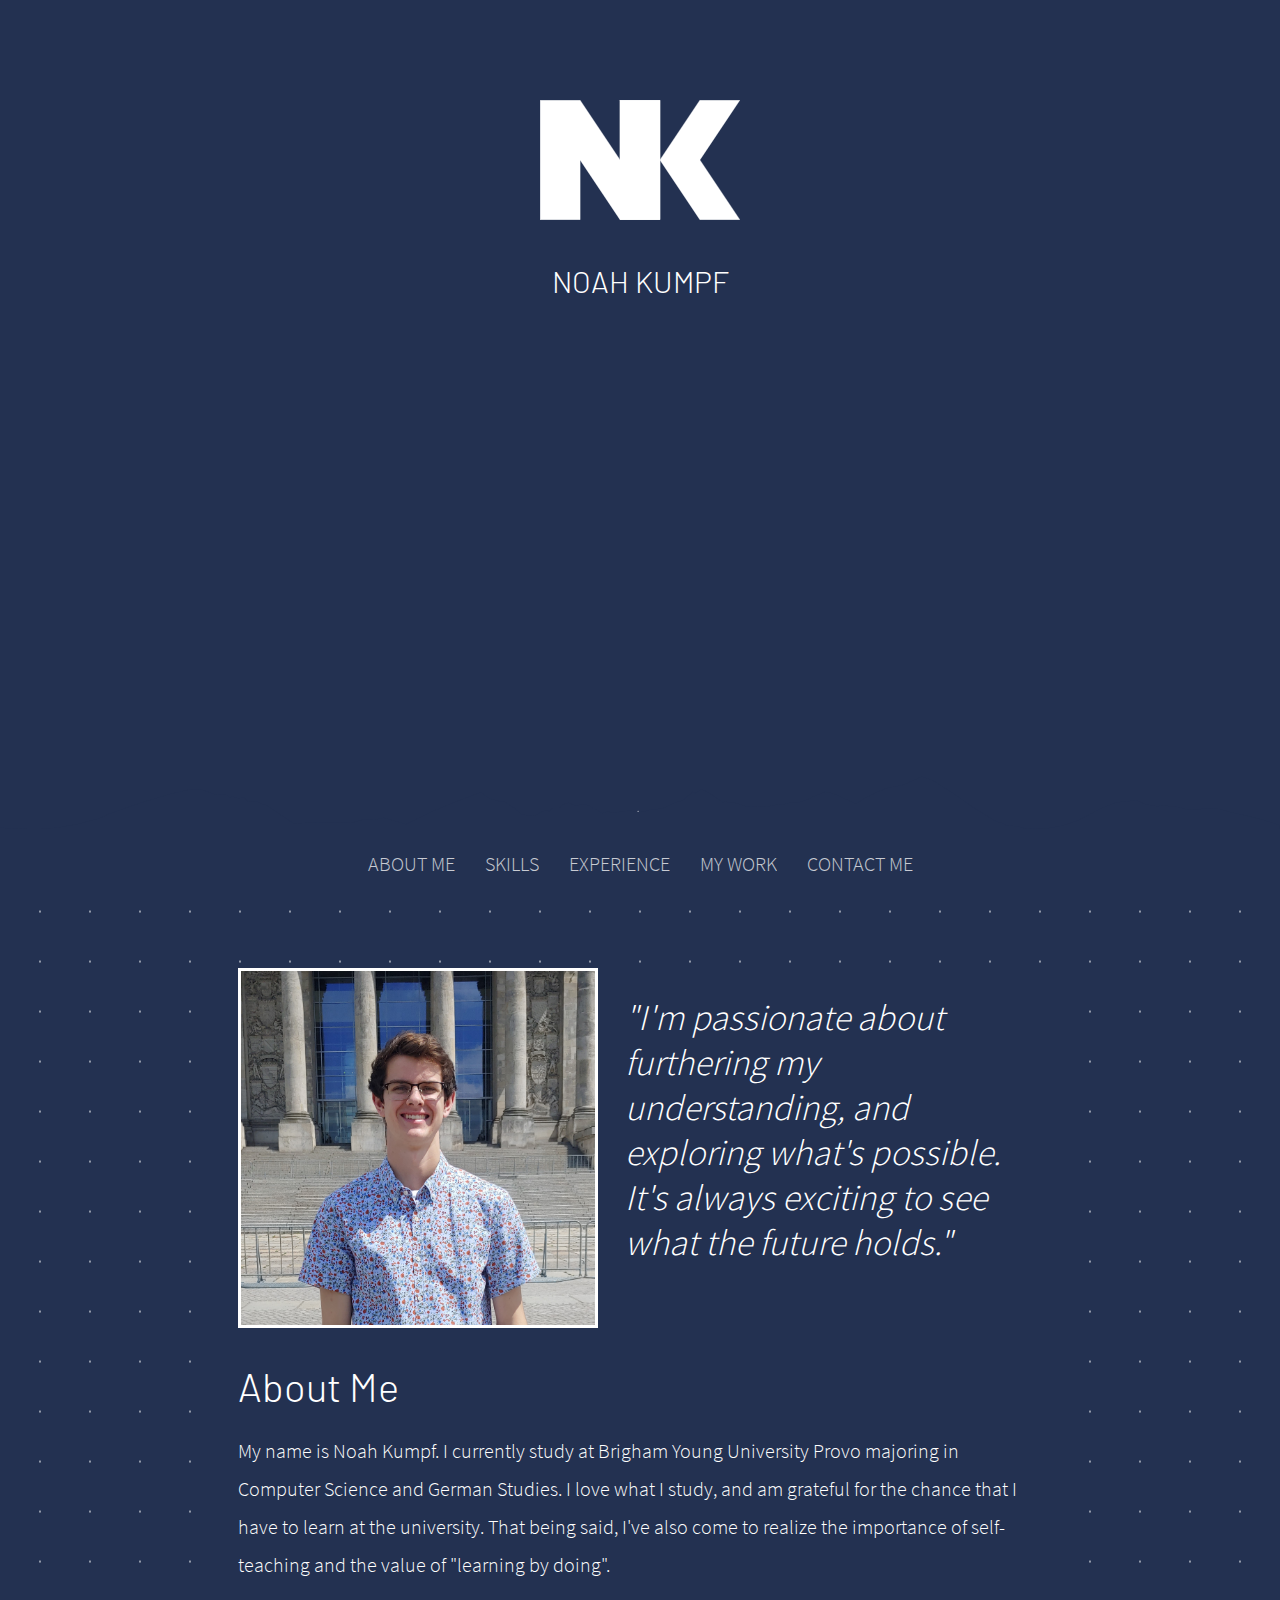
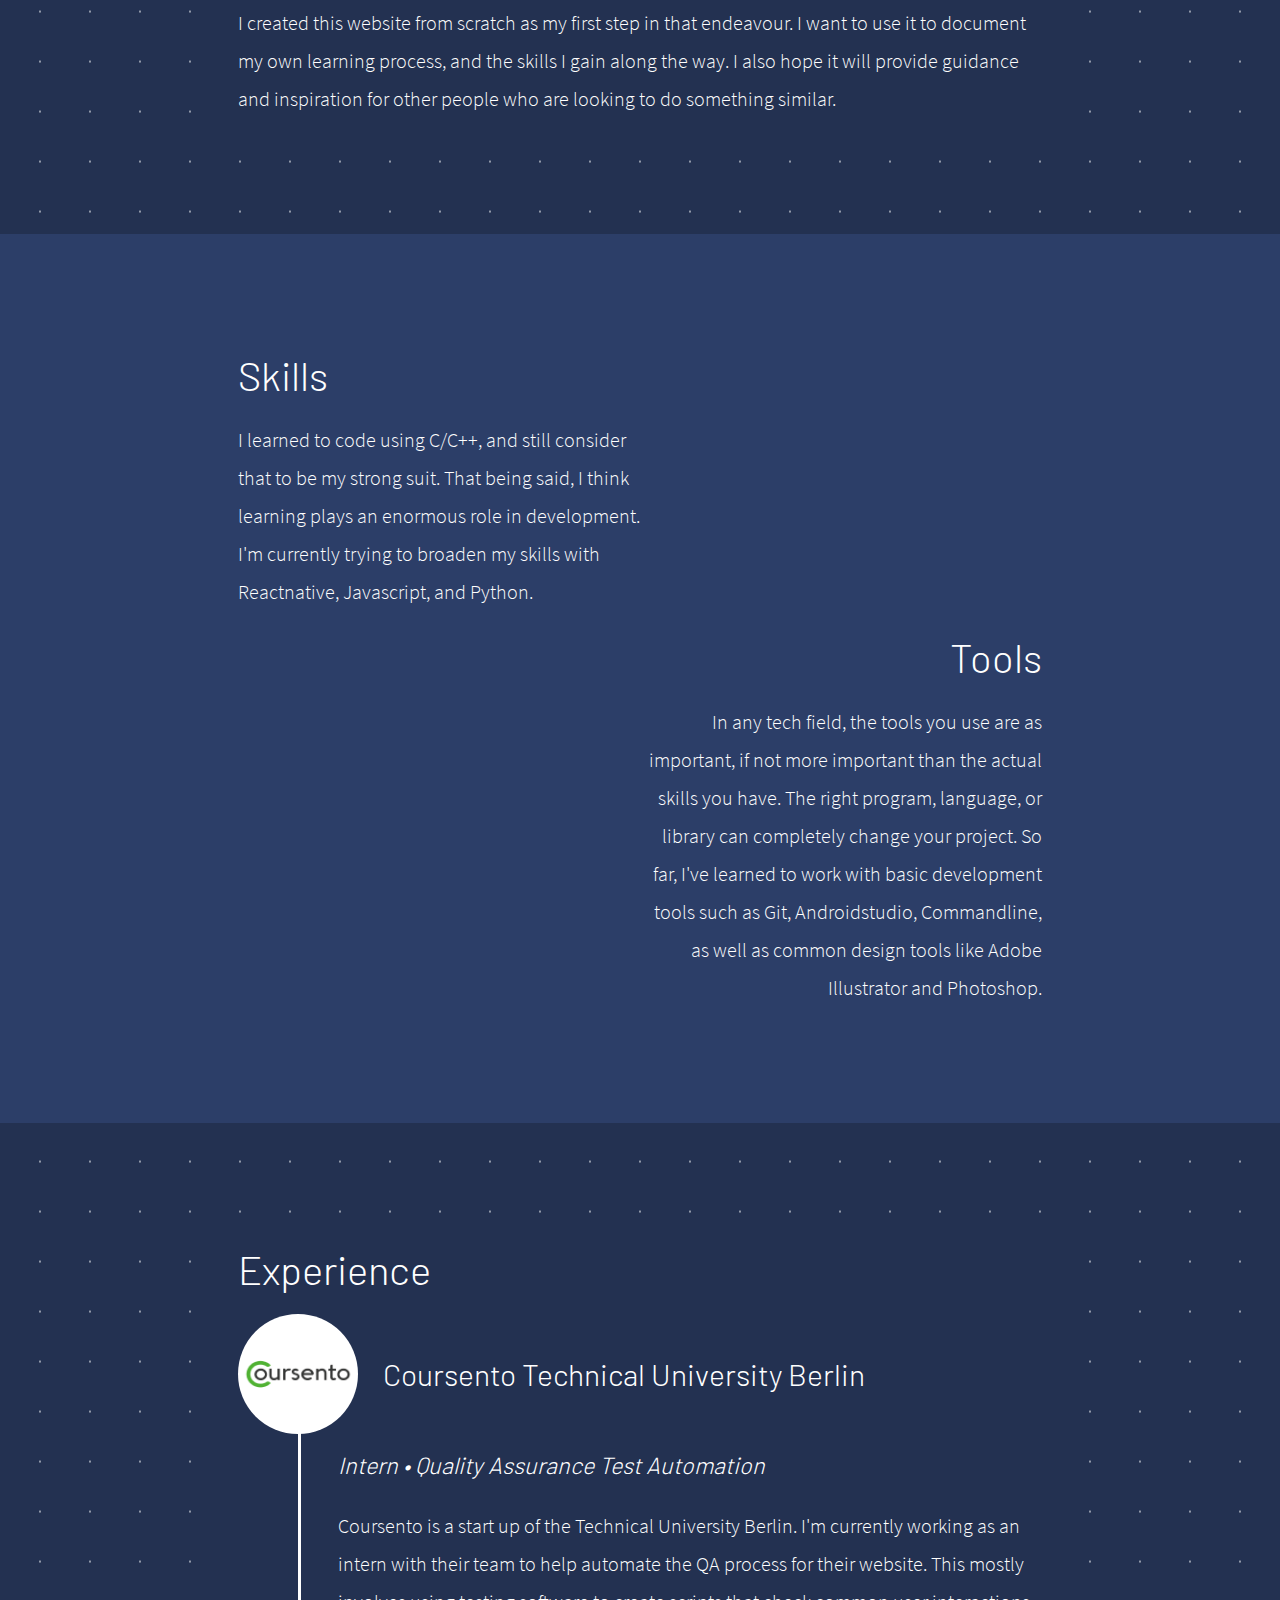
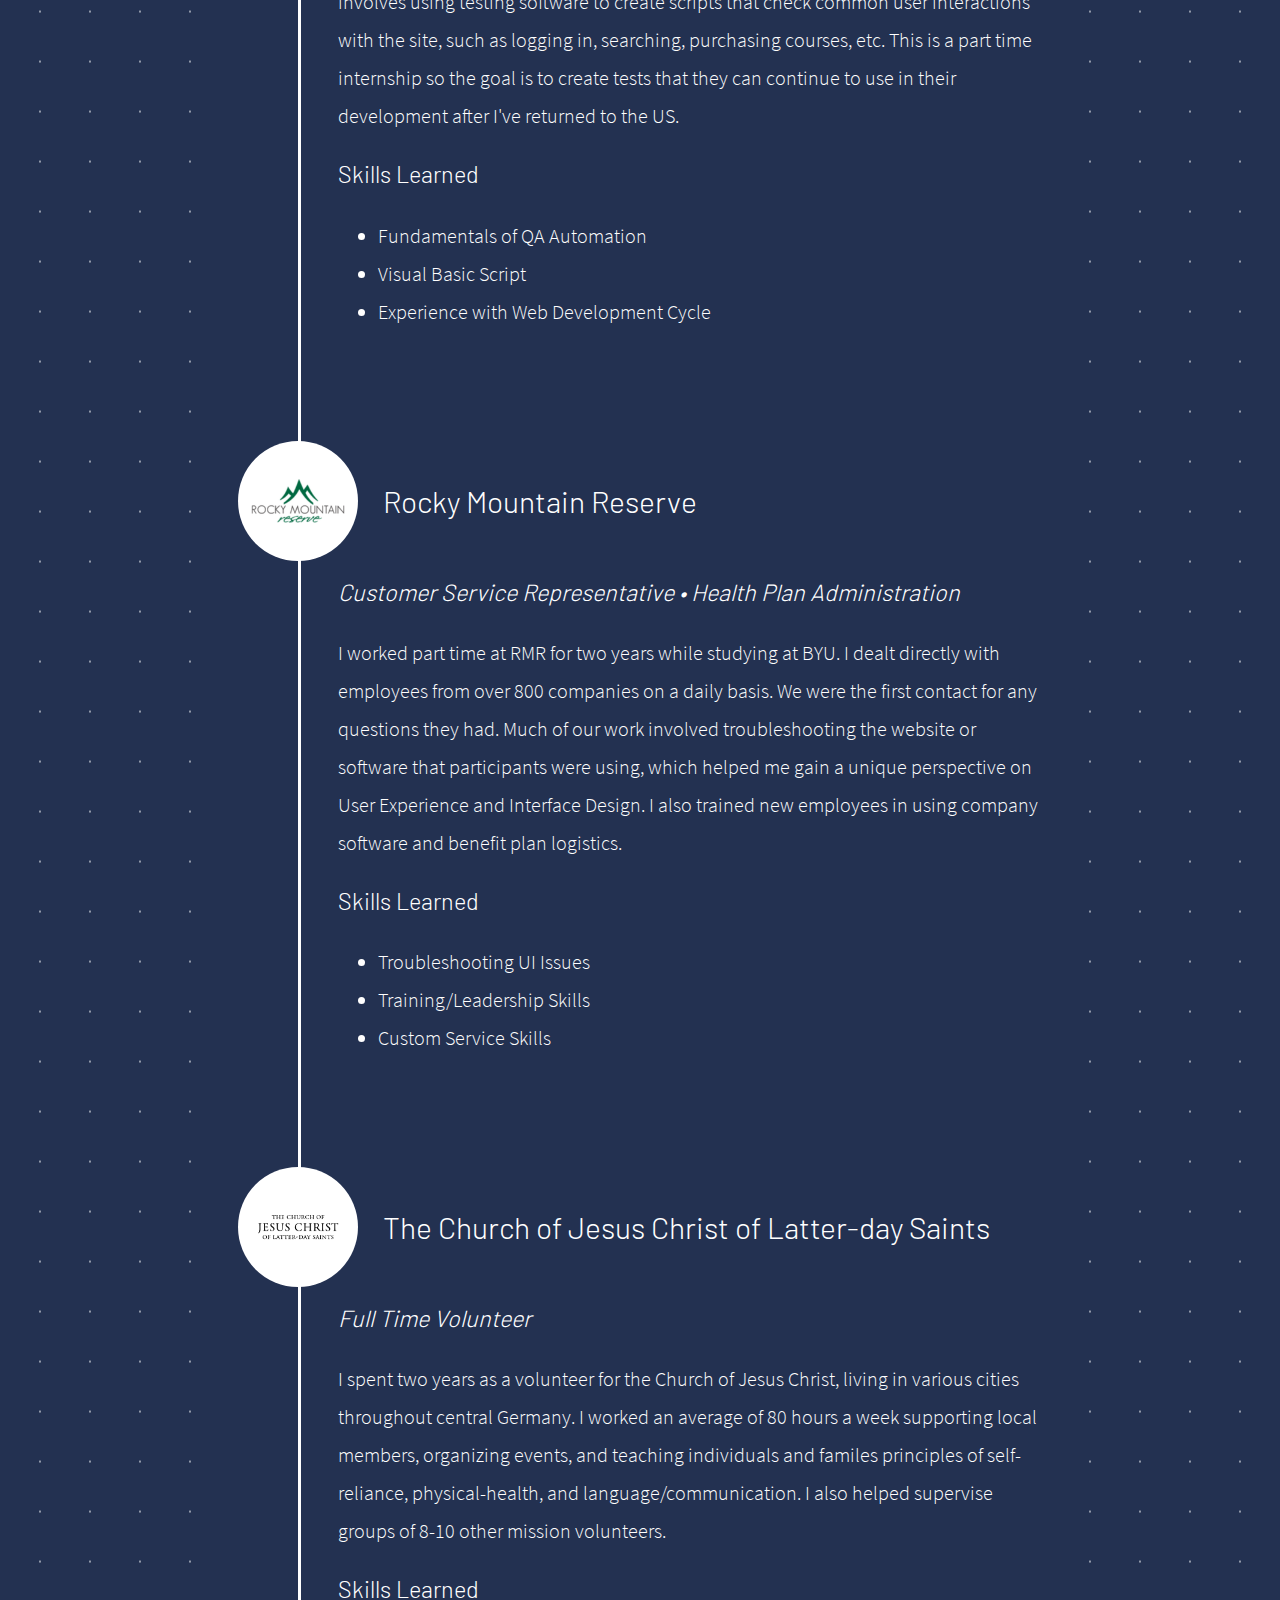
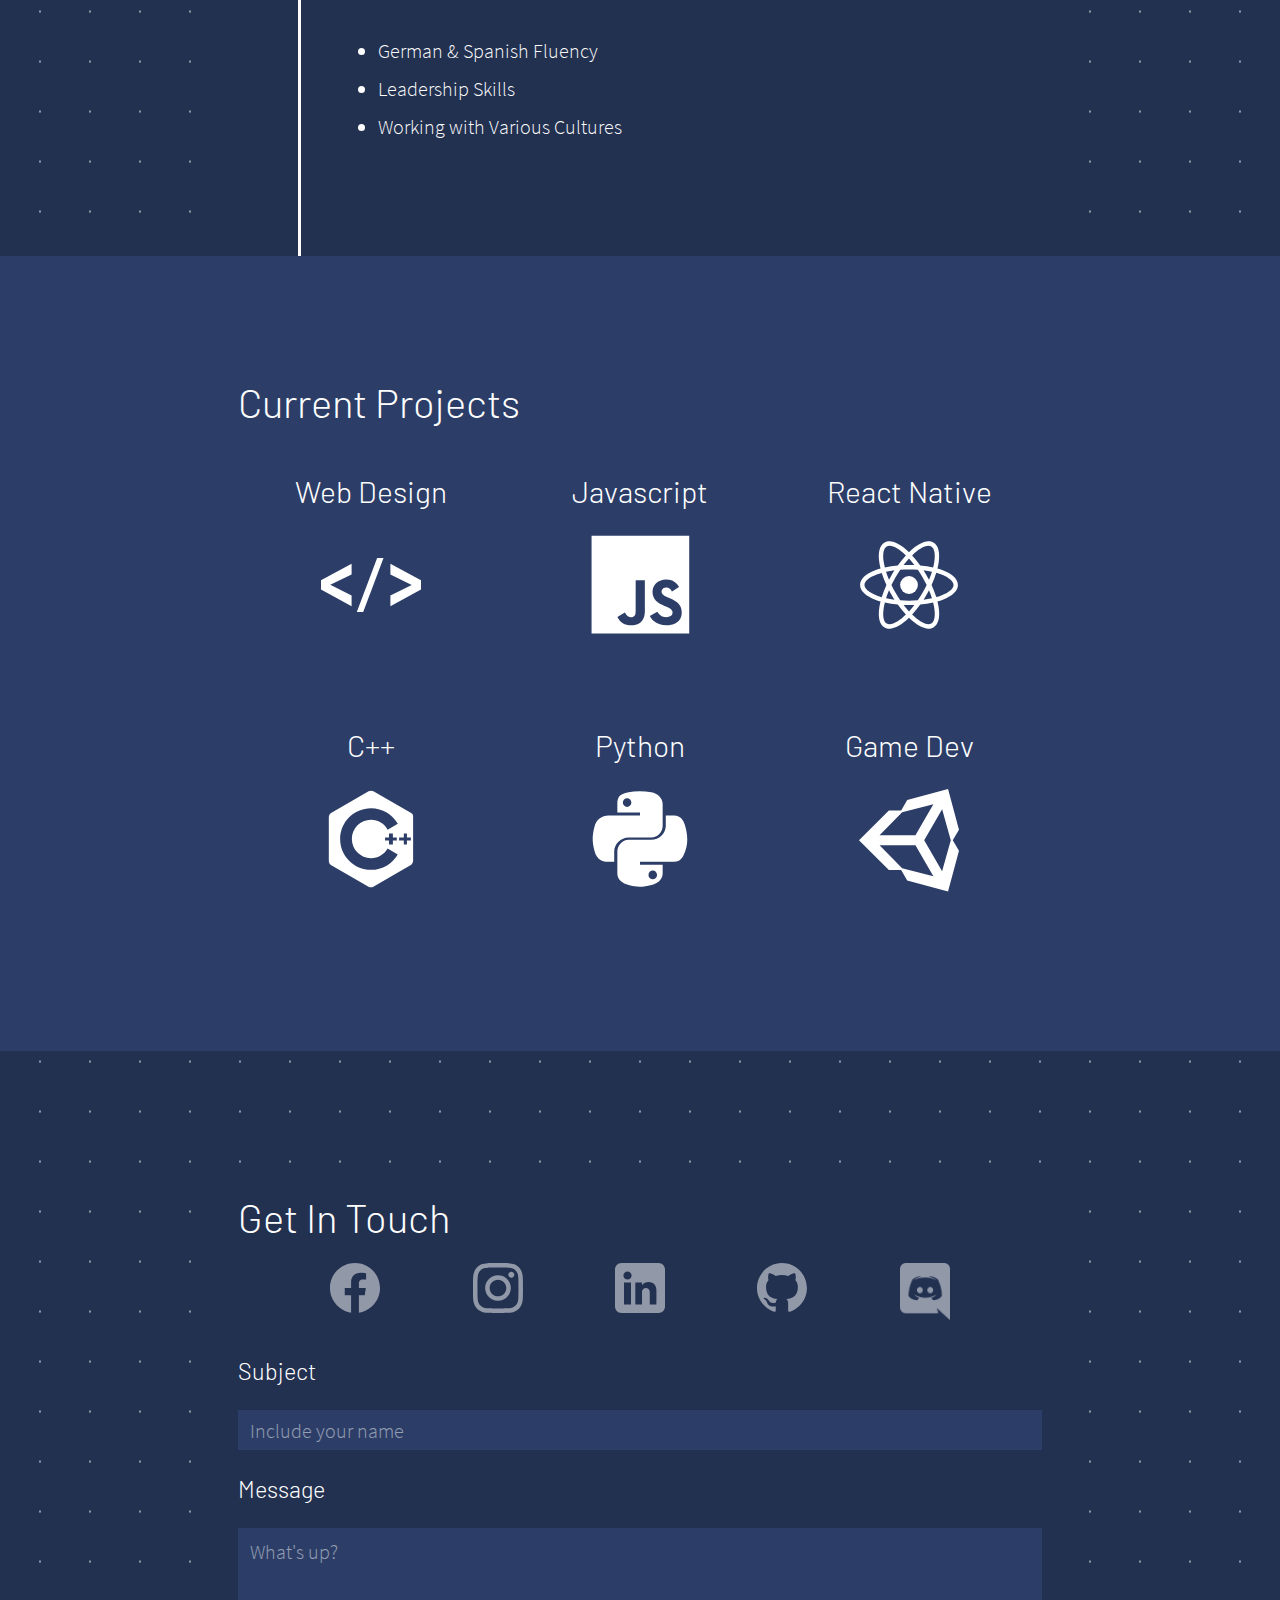
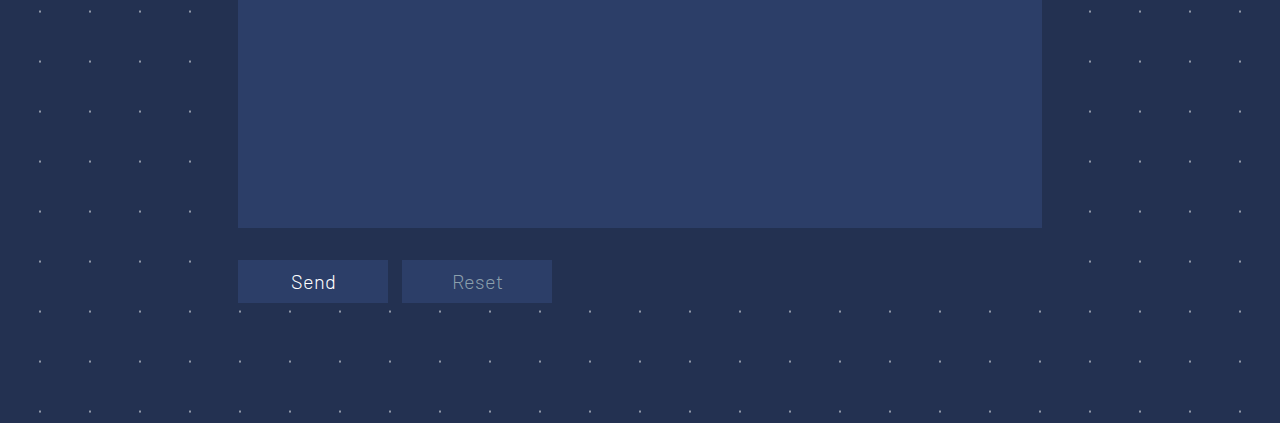
<file: index.html>
<!DOCTYPE html>
<html lang="en">

<head>
  <meta charset="UTF-8" />
  <meta name="viewport" content="width=device-width, initial-scale=1.0" />
  <meta http-equiv="X-UA-Compatible" content="ie=edge" />
  <title>Noah Kumpf</title>
  <link rel="stylesheet" href="css/normalize.css" />
  <link rel="stylesheet" href="css/style.css" />
  <link rel="stylesheet" href="css/fonts.css" />
</head>

<body>
  <div class="wrapper">
    <section id="home" class="section section--home">
      <div class="section-wrapper">
        <div class="bg-gradient"></div>
        <div class="logobox">
          <img id="home-logo" src="assets/nklogo.svg" alt="My Logo" draggable="false" />
          <p>Noah Kumpf</p>
        </div>
        <svg id="skyline" viewBox="0 0 6000 300"
          style="fill-rule:evenodd;clip-rule:evenodd;stroke-linecap:round;stroke-linejoin:round;stroke-miterlimit:1.5;"
          xmlns="http://www.w3.org/2000/svg">
          <path id="skyline-path"
            d="M-1,282.466l0.651,-39.646l90.039,4.15l85.802,3.03l89.487,-6.84l107.019,-19.48l94.862,-25.69l38.485,-18.32l151.326,-52.69l141.791,-42.64l94.455,-22.78l52.801,2.15l59.778,22.14l58.32,3.27l13.786,12.54l11.554,-6.85l28.366,10.36l23.881,-5.53l21.307,20.05l40.322,-2.62l25.37,15.38l16.38,1.84l129.784,86.91l143.961,-3.06l128.407,2.26l55.435,-16.2l50.638,1.99l46.214,-10.74l104.073,30.92l119.809,-59.16l118.431,-49.32l113.384,-41.99l37.777,28.04l48.024,14.12l20.604,0.04l49.693,31.34l36.591,32.53l58.733,4.92l37.909,-21.42l21.458,-5.83l7.813,6.88l16.651,-16.59l32.248,-0.49l17.375,-15.67l26.365,-8.12l33.535,14.73l32.227,-8.57l33.092,7.44l15.656,14.94l10.558,1.07l31.463,19.92l29.231,-11.66l11.936,10.32l82.775,-11.29l71.021,4.66l32.74,-11.44l18.562,1.01l42.795,-6.5l50.387,-25.43l38.452,-10.19l21.9,-22.44l11.443,-2.82l11.966,-15.06l12.086,7.55l31.866,-20.02l39.819,21.87l58.471,39.78l11.383,-3.83l21.659,6.21l23.891,-0.25l60.744,18.97l45.481,0.18l14.389,-4.63l30.347,3.79l44.283,-10.18l32.831,-1.72l36.822,-8.11l32.228,0.21l42.654,-13.82l40.252,-18.74l42.775,-17.26l42.936,9.09l42.886,21.11l22.765,9.17l33.957,15.83l47.461,-27.51l51.282,-26.29l53.283,-20.29c2.021,0 66.134,-11.78 66.134,-11.78l92.378,-41.35l50.759,18.16l99.558,62.45l86.003,60.99l109.753,67.86l36.24,11.15l13.011,9.45l54.108,2.84l34.67,11.32l90.568,0.5l83.158,-14.12l74.057,-24.42l100.513,-52.73l76.843,-31.87l97.838,-9.96l39.829,18.83l61.749,9.88l12.57,-5.83l89.763,9.47l39.206,13.05l72.921,-6.09l73.343,1.54l49.875,15.39l52.76,9.84l103.047,26.04l75.897,24.47l0,51.936" />
        </svg>
      </div>
    </section>

    <nav id="nav">
      <a href="#home">
        <img id="nav-logo" src="assets/nklogo.svg" alt="" />
      </a>
      <ul id="nav-menu">
        <li class="nav-link">
          <a href="#about">About Me</a>
        </li>
        <li class="nav-link">
          <a href="#skills">Skills</a>
        </li>
        <li class="nav-link">
          <a href="#experience">Experience</a>
        </li>
        <li class="nav-link">
          <a href="#work">My Work</a>
        </li>
        <li class="nav-link">
          <a href="#contact">Contact Me</a>
        </li>
      </ul>
      <img id="nav-toggle" src="assets/icon.png" alt="" />
    </nav>

    <section id="about" class="section section--about ">
      <div class="section-wrapper">
        <div class="me">
          <div class="portrait">
            <img src="assets/me.jpg" alt="Me" />
          </div>
          <div class="tagline">
            "I'm passionate about furthering my understanding, and exploring
            what's possible. It's always exciting to see what the future
            holds."
          </div>
        </div>
        <div class="bio">
          <h1>About Me</h1>
          <p>
            My name is Noah Kumpf. I currently study at Brigham Young
            University Provo majoring in Computer Science and German Studies.
            I love what I study, and am grateful for the chance that I have to
            learn at the university. That being said, I've also come to
            realize the importance of self-teaching and the value of "learning
            by doing".
          </p>

          <p>
            I created this website from scratch as my first step in that
            endeavour. I want to use it to document my own learning process,
            and the skills I gain along the way. I also hope it will provide
            guidance and inspiration for other people who are looking to do
            something similar.
          </p>
        </div>
      </div>
    </section>

    <section id="skills" class="section section--skills">
      <div class="section-wrapper">
        <div class="skills">
          <h1>Skills</h1>
          <p>
            I learned to code using C/C++, and still consider that to be my
            strong suit. That being said, I think learning plays an enormous
            role in development. I'm currently trying to broaden my skills
            with Reactnative, Javascript, and Python.
          </p>
        </div>
        <div class="tools">
          <h1>Tools</h1>
          <p>
            In any tech field, the tools you use are as important, if not more
            important than the actual skills you have. The right program,
            language, or library can completely change your project. So far,
            I've learned to work with basic development tools such as Git,
            Androidstudio, Commandline, as well as common design tools like
            Adobe Illustrator and Photoshop.
          </p>
        </div>
      </div>
    </section>

    <section id="experience" class="section section--experience">
      <div id="wrapper--experience" class="section-wrapper">
        <h1>Experience</h1>
        <div class="company">
          <div class="company-pic">
            <img src="assets/coursentologo.png" alt="" />
          </div>
          <h2>Coursento Technical University Berlin</h2>
        </div>
        <div class="jobdesc">
          <h3><i>Intern • Quality Assurance Test Automation</i></h3>
          <p>
            Coursento is a start up of the Technical University Berlin. I'm
            currently working as an intern with their team to help automate
            the QA process for their website. This mostly involves using
            testing software to create scripts that check common user
            interactions with the site, such as logging in, searching,
            purchasing courses, etc. This is a part time internship so the
            goal is to create tests that they can continue to use in their
            development after I've returned to the US.
          </p>
          <h3>Skills Learned</h3>
          <ul>
            <li>Fundamentals of QA Automation</li>
            <li>Visual Basic Script</li>
            <li>Experience with Web Development Cycle</li>
          </ul>
        </div>

        <div class="company">
          <div class="company-pic">
            <img src="assets/rmrlogo.png" alt="" />
          </div>
          <h2>Rocky Mountain Reserve</h2>
        </div>
        <div class="jobdesc">
          <h3>
            <i>Customer Service Representative • Health Plan Administration</i>
          </h3>
          <p>
            I worked part time at RMR for two years while studying at BYU. I
            dealt directly with employees from over 800 companies on a daily
            basis. We were the first contact for any questions they had. Much
            of our work involved troubleshooting the website or software that
            participants were using, which helped me gain a unique perspective
            on User Experience and Interface Design. I also trained new
            employees in using company software and benefit plan logistics.
          </p>
          <h3>Skills Learned</h3>
          <ul>
            <li>Troubleshooting UI Issues</li>
            <li>Training/Leadership Skills</li>
            <li>Custom Service Skills</li>
          </ul>
        </div>

        <div class="company">
          <div class="company-pic">
            <img src="assets/churchlogo.png" alt="" />
          </div>
          <h2>The Church of Jesus Christ of Latter-day Saints</h2>
        </div>
        <div class="jobdesc">
          <h3><i>Full Time Volunteer</i></h3>
          <p>
            I spent two years as a volunteer for the Church of Jesus Christ,
            living in various cities throughout central Germany. I worked an
            average of 80 hours a week supporting local members, organizing
            events, and teaching individuals and familes principles of
            self-reliance, physical-health, and language/communication. I also
            helped supervise groups of 8-10 other mission volunteers.
          </p>
          <h3>Skills Learned</h3>
          <ul>
            <li>German & Spanish Fluency</li>
            <li>Leadership Skills</li>
            <li>Working with Various Cultures</li>
          </ul>
        </div>

        <div class="line"></div>
      </div>
    </section>

    <section id="work" class="section section--work">
      <div class="section-wrapper">
        <h1>Current Projects</h1>
        <div class="card-container">
          <div class="card">
            <h2>
              Web Design
            </h2>
            <svg version="1.1" id="Capa_1" xmlns="http://www.w3.org/2000/svg" xmlns:xlink="http://www.w3.org/1999/xlink"
              x="0px" y="0px" viewBox="0 0 502.664 502.664" fill="#ffffff"
              style="enable-background:new 0 0 502.664 502.664;" xml:space="preserve">
              <path d="M153.821,358.226L0,274.337v-46.463l153.821-83.414v54.574L46.636,250.523l107.185,53.431
			C153.821,303.954,153.821,358.226,153.821,358.226z" />
              <path d="M180.094,387.584L282.103,115.08h32.227L212.084,387.584H180.094z" />
              <path d="M348.843,358.226v-54.272l107.164-52.999l-107.164-52.59v-53.927l153.821,83.522v46.183
			L348.843,358.226z" />
            </svg>
          </div>
          <div class="card">
            <h2>
              Javascript
            </h2>
            <svg xmlns="http://www.w3.org/2000/svg" viewBox="0 0 128 128" fill="#ffffff">
              <path
                d="M2 1v125h125v-125h-125zm66.119 106.513c-1.845 3.749-5.367 6.212-9.448 7.401-6.271 1.44-12.269.619-16.731-2.059-2.986-1.832-5.318-4.652-6.901-7.901l9.52-5.83c.083.035.333.487.667 1.071 1.214 2.034 2.261 3.474 4.319 4.485 2.022.69 6.461 1.131 8.175-2.427 1.047-1.81.714-7.628.714-14.065-.001-10.115.046-20.188.046-30.188h11.709c0 11 .06 21.418 0 32.152.025 6.58.596 12.446-2.07 17.361zm48.574-3.308c-4.07 13.922-26.762 14.374-35.83 5.176-1.916-2.165-3.117-3.296-4.26-5.795 4.819-2.772 4.819-2.772 9.508-5.485 2.547 3.915 4.902 6.068 9.139 6.949 5.748.702 11.531-1.273 10.234-7.378-1.333-4.986-11.77-6.199-18.873-11.531-7.211-4.843-8.901-16.611-2.975-23.335 1.975-2.487 5.343-4.343 8.877-5.235l3.688-.477c7.081-.143 11.507 1.727 14.756 5.355.904.916 1.642 1.904 3.022 4.045-3.772 2.404-3.76 2.381-9.163 5.879-1.154-2.486-3.069-4.046-5.093-4.724-3.142-.952-7.104.083-7.926 3.403-.285 1.023-.226 1.975.227 3.665 1.273 2.903 5.545 4.165 9.377 5.926 11.031 4.474 14.756 9.271 15.672 14.981.882 4.916-.213 8.105-.38 8.581z" />
            </svg>
          </div>
          <div class="card">
            <h2>
              React Native
            </h2>
            <svg xmlns="http://www.w3.org/2000/svg" viewBox="0 0 128 128" fill="#ffffff"
              enable-background="new 0 0 128 128">
              <g>
                <circle cx="64" cy="64" r="11.4" />
                <path
                  d="M107.3 45.2c-2.2-.8-4.5-1.6-6.9-2.3.6-2.4 1.1-4.8 1.5-7.1 2.1-13.2-.2-22.5-6.6-26.1-1.9-1.1-4-1.6-6.4-1.6-7 0-15.9 5.2-24.9 13.9-9-8.7-17.9-13.9-24.9-13.9-2.4 0-4.5.5-6.4 1.6-6.4 3.7-8.7 13-6.6 26.1.4 2.3.9 4.7 1.5 7.1-2.4.7-4.7 1.4-6.9 2.3-12.5 4.8-19.3 11.4-19.3 18.8s6.9 14 19.3 18.8c2.2.8 4.5 1.6 6.9 2.3-.6 2.4-1.1 4.8-1.5 7.1-2.1 13.2.2 22.5 6.6 26.1 1.9 1.1 4 1.6 6.4 1.6 7.1 0 16-5.2 24.9-13.9 9 8.7 17.9 13.9 24.9 13.9 2.4 0 4.5-.5 6.4-1.6 6.4-3.7 8.7-13 6.6-26.1-.4-2.3-.9-4.7-1.5-7.1 2.4-.7 4.7-1.4 6.9-2.3 12.5-4.8 19.3-11.4 19.3-18.8s-6.8-14-19.3-18.8zm-14.8-30.5c4.1 2.4 5.5 9.8 3.8 20.3-.3 2.1-.8 4.3-1.4 6.6-5.2-1.2-10.7-2-16.5-2.5-3.4-4.8-6.9-9.1-10.4-13 7.4-7.3 14.9-12.3 21-12.3 1.3 0 2.5.3 3.5.9zm-11.2 59.3c-1.8 3.2-3.9 6.4-6.1 9.6-3.7.3-7.4.4-11.2.4-3.9 0-7.6-.1-11.2-.4-2.2-3.2-4.2-6.4-6-9.6-1.9-3.3-3.7-6.7-5.3-10 1.6-3.3 3.4-6.7 5.3-10 1.8-3.2 3.9-6.4 6.1-9.6 3.7-.3 7.4-.4 11.2-.4 3.9 0 7.6.1 11.2.4 2.2 3.2 4.2 6.4 6 9.6 1.9 3.3 3.7 6.7 5.3 10-1.7 3.3-3.4 6.6-5.3 10zm8.3-3.3c1.5 3.5 2.7 6.9 3.8 10.3-3.4.8-7 1.4-10.8 1.9 1.2-1.9 2.5-3.9 3.6-6 1.2-2.1 2.3-4.2 3.4-6.2zm-25.6 27.1c-2.4-2.6-4.7-5.4-6.9-8.3 2.3.1 4.6.2 6.9.2 2.3 0 4.6-.1 6.9-.2-2.2 2.9-4.5 5.7-6.9 8.3zm-18.6-15c-3.8-.5-7.4-1.1-10.8-1.9 1.1-3.3 2.3-6.8 3.8-10.3 1.1 2 2.2 4.1 3.4 6.1 1.2 2.2 2.4 4.1 3.6 6.1zm-7-25.5c-1.5-3.5-2.7-6.9-3.8-10.3 3.4-.8 7-1.4 10.8-1.9-1.2 1.9-2.5 3.9-3.6 6-1.2 2.1-2.3 4.2-3.4 6.2zm25.6-27.1c2.4 2.6 4.7 5.4 6.9 8.3-2.3-.1-4.6-.2-6.9-.2-2.3 0-4.6.1-6.9.2 2.2-2.9 4.5-5.7 6.9-8.3zm22.2 21l-3.6-6c3.8.5 7.4 1.1 10.8 1.9-1.1 3.3-2.3 6.8-3.8 10.3-1.1-2.1-2.2-4.2-3.4-6.2zm-54.5-16.2c-1.7-10.5-.3-17.9 3.8-20.3 1-.6 2.2-.9 3.5-.9 6 0 13.5 4.9 21 12.3-3.5 3.8-7 8.2-10.4 13-5.8.5-11.3 1.4-16.5 2.5-.6-2.3-1-4.5-1.4-6.6zm-24.7 29c0-4.7 5.7-9.7 15.7-13.4 2-.8 4.2-1.5 6.4-2.1 1.6 5 3.6 10.3 6 15.6-2.4 5.3-4.5 10.5-6 15.5-13.8-4-22.1-10-22.1-15.6zm28.5 49.3c-4.1-2.4-5.5-9.8-3.8-20.3.3-2.1.8-4.3 1.4-6.6 5.2 1.2 10.7 2 16.5 2.5 3.4 4.8 6.9 9.1 10.4 13-7.4 7.3-14.9 12.3-21 12.3-1.3 0-2.5-.3-3.5-.9zm60.8-20.3c1.7 10.5.3 17.9-3.8 20.3-1 .6-2.2.9-3.5.9-6 0-13.5-4.9-21-12.3 3.5-3.8 7-8.2 10.4-13 5.8-.5 11.3-1.4 16.5-2.5.6 2.3 1 4.5 1.4 6.6zm9-15.6c-2 .8-4.2 1.5-6.4 2.1-1.6-5-3.6-10.3-6-15.6 2.4-5.3 4.5-10.5 6-15.5 13.8 4 22.1 10 22.1 15.6 0 4.7-5.8 9.7-15.7 13.4z" />
              </g>
            </svg>
          </div>
          <div class="card">
            <h2>
              C++
            </h2>
            <svg xmlns="http://www.w3.org/2000/svg" viewBox="0 0 128 128" fill="#FFFFFF">
              <path
                d="M117.5 33.5l.3-.2c-.6-1.1-1.5-2.1-2.4-2.6l-48.3-27.8c-.8-.5-1.9-.7-3.1-.7-1.2 0-2.3.3-3.1.7l-48 27.9c-1.7 1-2.9 3.5-2.9 5.4v55.7c0 1.1.2 2.3.9 3.4l-.2.1c.5.8 1.2 1.5 1.9 1.9l48.2 27.9c.8.5 1.9.7 3.1.7 1.2 0 2.3-.3 3.1-.7l48-27.9c1.7-1 2.9-3.5 2.9-5.4v-55.8c.1-.8 0-1.7-.4-2.6zm-35.5 32.5v-4h5v-5h5v5h5v4h-5v5h-5v-5h-5zm3.3-14c-4.2-7.5-12.2-12.5-21.3-12.5-13.5 0-24.5 11-24.5 24.5s11 24.5 24.5 24.5c9.1 0 17.1-5 21.3-12.4l12.9 7.6c-6.8 11.8-19.6 19.8-34.2 19.8-21.8 0-39.5-17.7-39.5-39.5s17.7-39.5 39.5-39.5c14.7 0 27.5 8.1 34.3 20l-13 7.5zm29.7 14h-5v5h-4v-5h-6v-4h6v-5h4v5h5v4z" />
            </svg>
          </div>
          <div class="card">
            <h2>
              Python
            </h2>
            <svg width="100%" height="100%" viewBox="0 0 128 128" fill="#ffffff" version="1.1"
              xmlns="http://www.w3.org/2000/svg" xmlns:xlink="http://www.w3.org/1999/xlink" xml:space="preserve"
              xmlns:serif="http://www.serif.com/"
              style="fill-rule:evenodd;clip-rule:evenodd;stroke-linejoin:round;stroke-miterlimit:2;">
              <path
                d="M35,30L35,19.183C35,10.758 37.098,6.188 49.453,4.007C53.646,3.264 58.268,2.839 63.258,2.816C68.25,2.792 73.431,3.172 78.445,4.007C86.368,5.327 93,11.271 93,19.183L93,46.981C93,55.132 86.606,62 78.489,62L49.33,62C39.372,62.056 31,70.347 31,79.952L31,93L21.054,93C12.569,93 7.614,86.983 5.539,78.341C2.739,66.73 2.858,59.931 5.539,48.811C7.862,39.108 15.292,34 23.776,34L64,34L64,30L35,30ZM47.492,22.89C44.466,22.89 42.014,20.411 42.014,17.345C42.014,14.266 44.465,11.764 47.492,11.764C50.507,11.764 52.971,14.266 52.971,17.345C52.97,20.411 50.506,22.89 47.492,22.89Z" />
              <path
                d="M107.682,34C116.178,34 120.183,40.363 122.281,48.811C125.198,60.584 125.32,69.218 122.281,78.34C119.329,87.224 116.166,93 107.682,93L64,93L64,97L93,97L93,108.126C93,116.549 85.862,120.831 78.513,122.96C67.456,126.168 58.704,125.677 49.462,122.96C41.745,120.69 35,116.036 35,108.126L35,80.326C35,72.326 41.342,65 49.33,65L78.489,65C88.206,65 97,57.031 97,46.981L97,34L107.682,34ZM80.326,104.417C83.353,104.417 85.805,106.896 85.805,109.964C85.805,113.04 83.354,115.543 80.326,115.543C77.311,115.543 74.848,113.041 74.848,109.964C74.848,106.896 77.311,104.417 80.326,104.417Z" />
            </svg>
          </div>
          <div class="card">
            <h2>
              Game Dev
            </h2>
            <svg width="256px" height="263px" viewBox="0 0 256 263" fill="#ffffff" version="1.1"
              xmlns="http://www.w3.org/2000/svg" xmlns:xlink="http://www.w3.org/1999/xlink"
              preserveAspectRatio="xMidYMid">
              <path
                d="M166.872326,131.23686 L212.781118,51.9623472 L234.965569,131.23686 L212.781118,210.493243 L166.872326,131.23686 L166.872326,131.23686 Z M144.495923,144.110517 L190.412179,223.373299 L110.445569,202.886567 L52.6751399,144.110517 L144.495923,144.110517 L144.495923,144.110517 Z M190.401515,39.0780261 L144.495923,118.352539 L52.6751399,118.352539 L110.445569,59.5732891 L190.401515,39.0780261 L190.401515,39.0780261 Z M255.940714,104.258913 L227.932619,0.0603519323 L123.392808,27.9852677 L107.918186,55.1924919 L76.5167858,54.9674802 L0,131.244325 L76.5167858,207.50304 L76.519985,207.50304 L107.907522,207.270564 L123.404539,234.477788 L227.932619,262.398438 L255.940714,158.219072 L240.035264,131.23686 L255.940714,104.258913 L255.940714,104.258913 Z">
              </path>
            </svg>
          </div>
        </div>
      </div>
    </section>

    <section id="contact" class="section section--contact">
      <div class="section-wrapper">
        <h1>Get In Touch</h1>
        <div>
          <ul class="social-media">
            <li>
              <a href="https://www.facebook.com/nkumpf4">
                <img src="assets/facebook.svg" alt="Facebook" />
              </a>
            </li>
            <li>
              <a href="https://www.instagram.com/nkumpf4/">
                <img src="assets/instagram.svg" alt="Instagram" />
              </a>
            </li>
            <li>
              <a href="https://www.linkedin.com/in/noah-kumpf/">
                <img src="assets/linkedin.svg" alt="LinkedIn" />
              </a>
            </li>
            <li>
              <a href="https://github.com/nkumpf4">
                <img src="assets/github.svg" alt="GitHub" />
              </a>
            </li>
            <li class="inactive">
              <a href="">
                <img src="assets/Discord.png" alt="Discord" />
              </a>
            </li>
          </ul>
        </div>

        <div class="contact-form">
          <form action="mailto:nekumpf@gmail.com" autocomplete="off" enctype="text/plain">
            <div class="outline">
              <label for="subject">Subject</label>
              <input type="text" id="subject" name="subject" placeholder="Include your name" />
            </div>

            <div class="outline outline--large">
              <label for="msg">Message</label>
              <textarea type="text" id="msg" name="body" placeholder="What's up?"></textarea>
            </div>

            <input type="submit" value="Send" />
            <input type="reset" value="Reset" />
          </form>
        </div>
      </div>
    </section>
  </div>
  <script src="js/scrollscripts.js"></script>
  <script src="js/navbar.js"></script>
  <script src="js/skyline.js"></script>
</body>

</html>
</file>
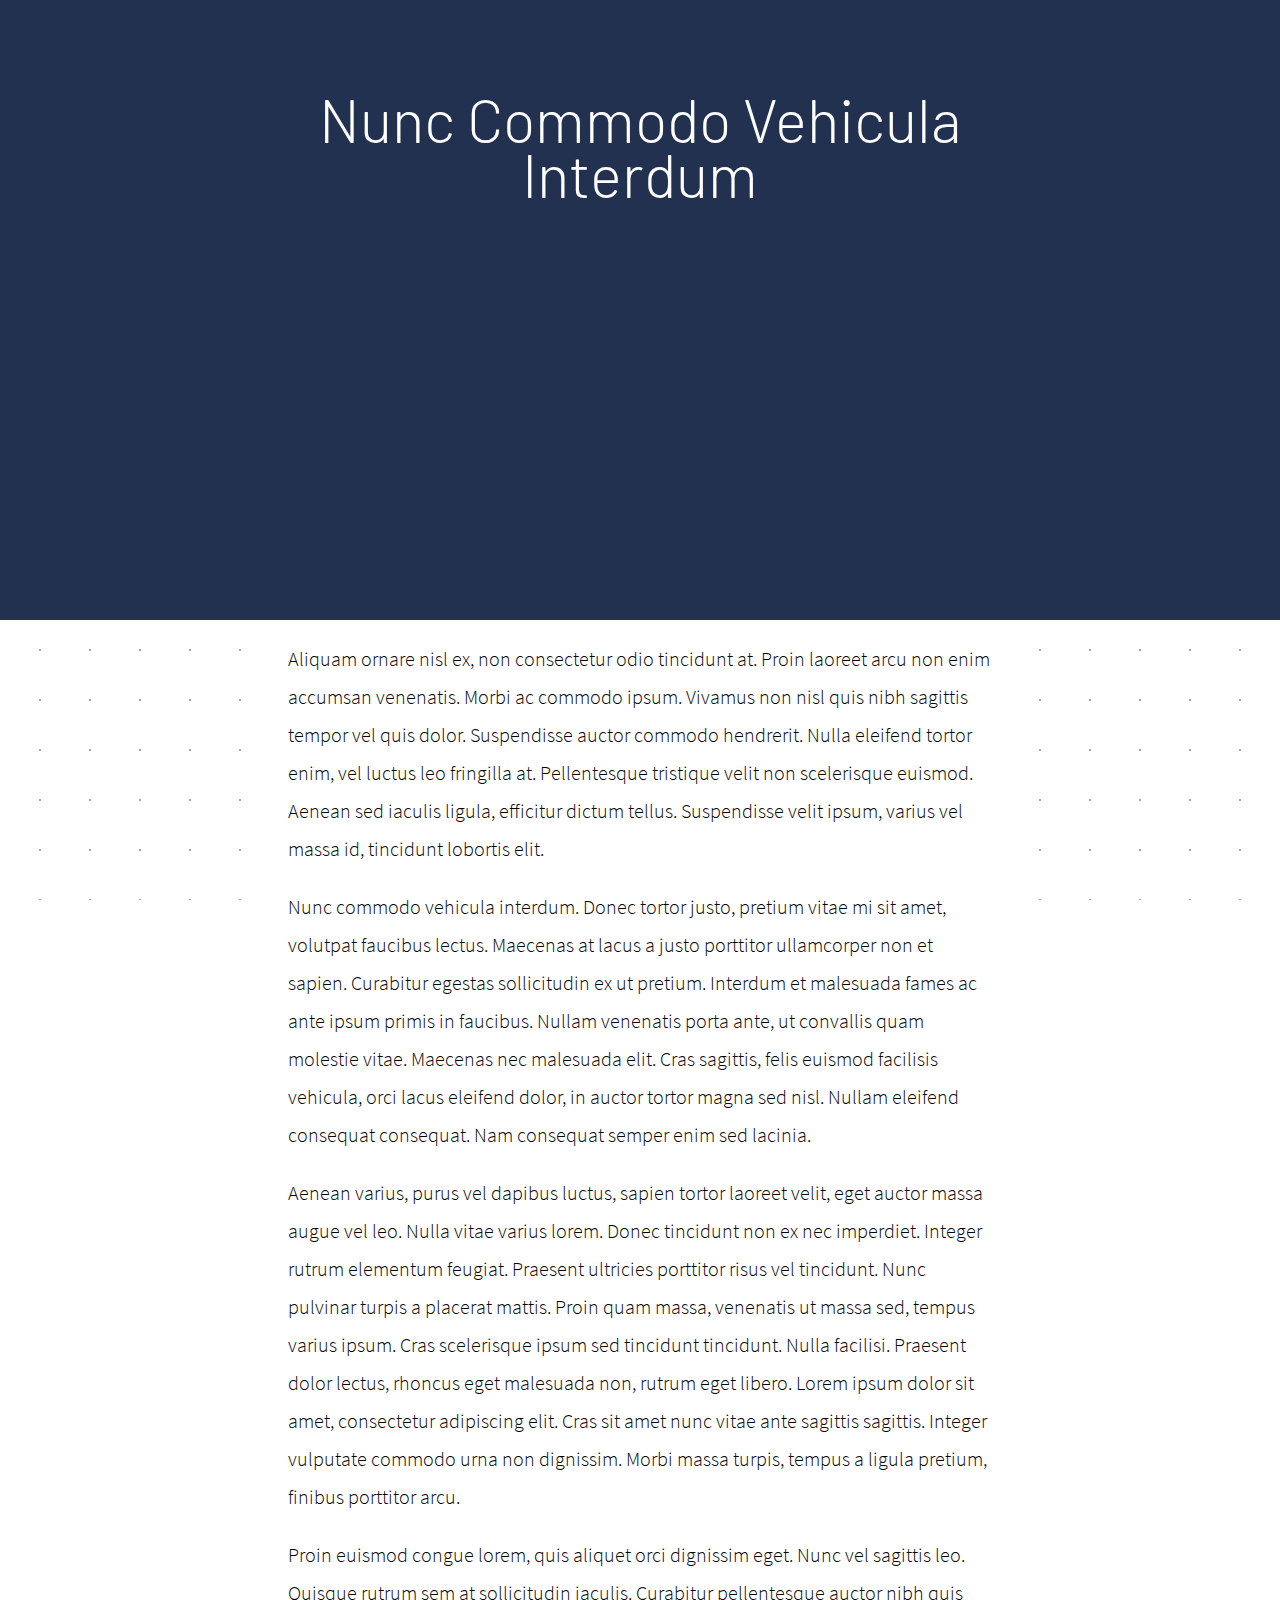
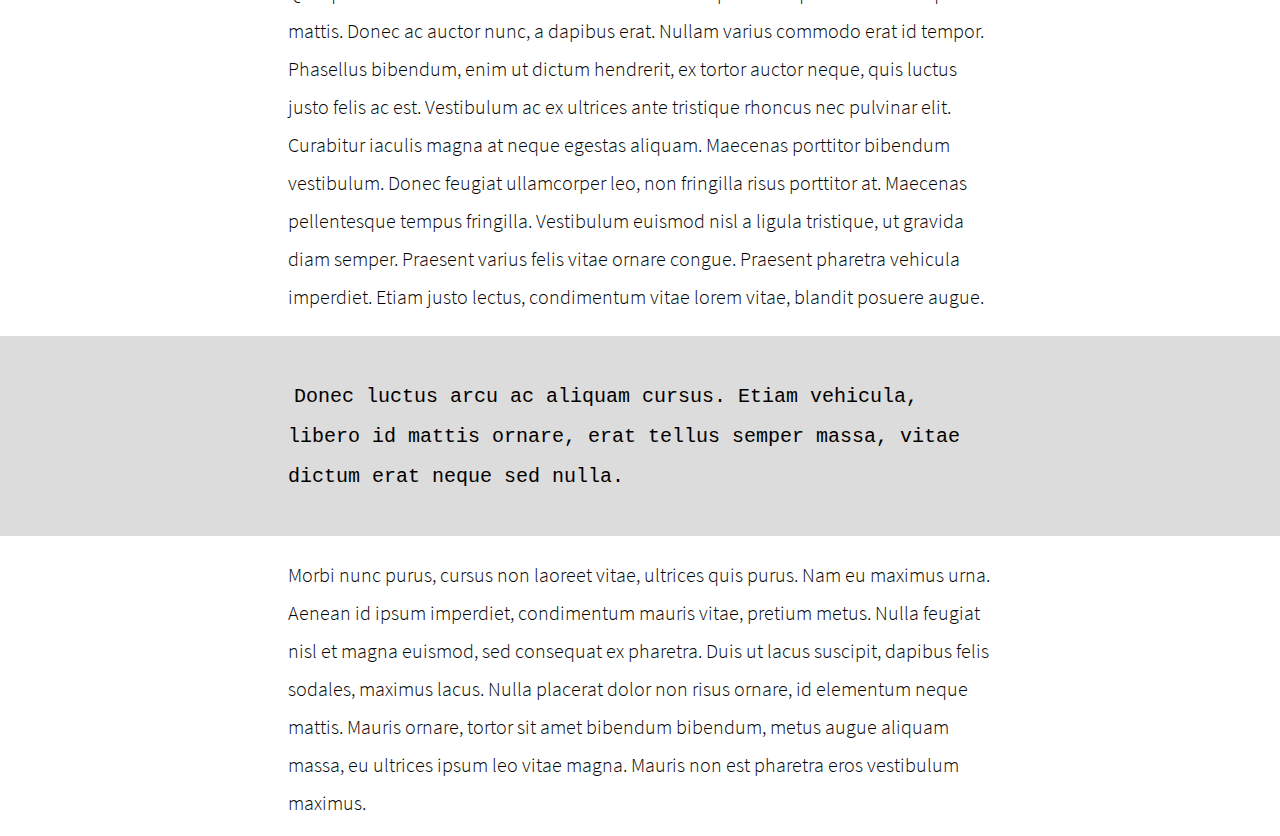
<file: post.html>
<!DOCTYPE html>
<html lang="en">
  <head>
    <meta charset="UTF-8" />
    <meta name="viewport" content="width=device-width, initial-scale=1.0" />
    <meta http-equiv="X-UA-Compatible" content="ie=edge" />
    <title>Blog - Noah Kumpf</title>

    <link rel="stylesheet" href="css/post.css" />
    <link rel="stylesheet" href="css/fonts.css" />
    <link rel="stylesheet" href="css/normalize.css" />
  </head>

  <body>
    <section class="section section--top">
      <div class="top-wrapper">
        <span>Nunc Commodo Vehicula Interdum</span>
      </div>
    </section>

    <section class="section section--content">
      <div class="text-wrapper">
        <p>
          Aliquam ornare nisl ex, non consectetur odio tincidunt at. Proin
          laoreet arcu non enim accumsan venenatis. Morbi ac commodo ipsum.
          Vivamus non nisl quis nibh sagittis tempor vel quis dolor. Suspendisse
          auctor commodo hendrerit. Nulla eleifend tortor enim, vel luctus leo
          fringilla at. Pellentesque tristique velit non scelerisque euismod.
          Aenean sed iaculis ligula, efficitur dictum tellus. Suspendisse velit
          ipsum, varius vel massa id, tincidunt lobortis elit.
        </p>

        <p>
          Nunc commodo vehicula interdum. Donec tortor justo, pretium vitae mi
          sit amet, volutpat faucibus lectus. Maecenas at lacus a justo
          porttitor ullamcorper non et sapien. Curabitur egestas sollicitudin ex
          ut pretium. Interdum et malesuada fames ac ante ipsum primis in
          faucibus. Nullam venenatis porta ante, ut convallis quam molestie
          vitae. Maecenas nec malesuada elit. Cras sagittis, felis euismod
          facilisis vehicula, orci lacus eleifend dolor, in auctor tortor magna
          sed nisl. Nullam eleifend consequat consequat. Nam consequat semper
          enim sed lacinia.
        </p>

        <p>
          Aenean varius, purus vel dapibus luctus, sapien tortor laoreet velit,
          eget auctor massa augue vel leo. Nulla vitae varius lorem. Donec
          tincidunt non ex nec imperdiet. Integer rutrum elementum feugiat.
          Praesent ultricies porttitor risus vel tincidunt. Nunc pulvinar turpis
          a placerat mattis. Proin quam massa, venenatis ut massa sed, tempus
          varius ipsum. Cras scelerisque ipsum sed tincidunt tincidunt. Nulla
          facilisi. Praesent dolor lectus, rhoncus eget malesuada non, rutrum
          eget libero. Lorem ipsum dolor sit amet, consectetur adipiscing elit.
          Cras sit amet nunc vitae ante sagittis sagittis. Integer vulputate
          commodo urna non dignissim. Morbi massa turpis, tempus a ligula
          pretium, finibus porttitor arcu.
        </p>
      </div>
      <div class="display-wrapper"></div>
      <div class="text-wrapper">
        <p>
          Proin euismod congue lorem, quis aliquet orci dignissim eget. Nunc vel
          sagittis leo. Quisque rutrum sem at sollicitudin iaculis. Curabitur
          pellentesque auctor nibh quis mattis. Donec ac auctor nunc, a dapibus
          erat. Nullam varius commodo erat id tempor. Phasellus bibendum, enim
          ut dictum hendrerit, ex tortor auctor neque, quis luctus justo felis
          ac est. Vestibulum ac ex ultrices ante tristique rhoncus nec pulvinar
          elit. Curabitur iaculis magna at neque egestas aliquam. Maecenas
          porttitor bibendum vestibulum. Donec feugiat ullamcorper leo, non
          fringilla risus porttitor at. Maecenas pellentesque tempus fringilla.
          Vestibulum euismod nisl a ligula tristique, ut gravida diam semper.
          Praesent varius felis vitae ornare congue. Praesent pharetra vehicula
          imperdiet. Etiam justo lectus, condimentum vitae lorem vitae, blandit
          posuere augue.
        </p>
      </div>

      <div class="codeblock">
        <div class="text-wrapper">
          <code
            >Donec luctus arcu ac aliquam cursus. Etiam vehicula, libero id
            mattis ornare, erat tellus semper massa, vitae dictum erat neque sed
            nulla.
          </code>
        </div>
      </div>
      <div class="text-wrapper">
        <p>
          Morbi nunc purus, cursus non laoreet vitae, ultrices quis purus. Nam
          eu maximus urna. Aenean id ipsum imperdiet, condimentum mauris vitae,
          pretium metus. Nulla feugiat nisl et magna euismod, sed consequat ex
          pharetra. Duis ut lacus suscipit, dapibus felis sodales, maximus
          lacus. Nulla placerat dolor non risus ornare, id elementum neque
          mattis. Mauris ornare, tortor sit amet bibendum bibendum, metus augue
          aliquam massa, eu ultrices ipsum leo vitae magna. Mauris non est
          pharetra eros vestibulum maximus.
        </p>
      </div>
    </section>
  </body>
</html>
</file>
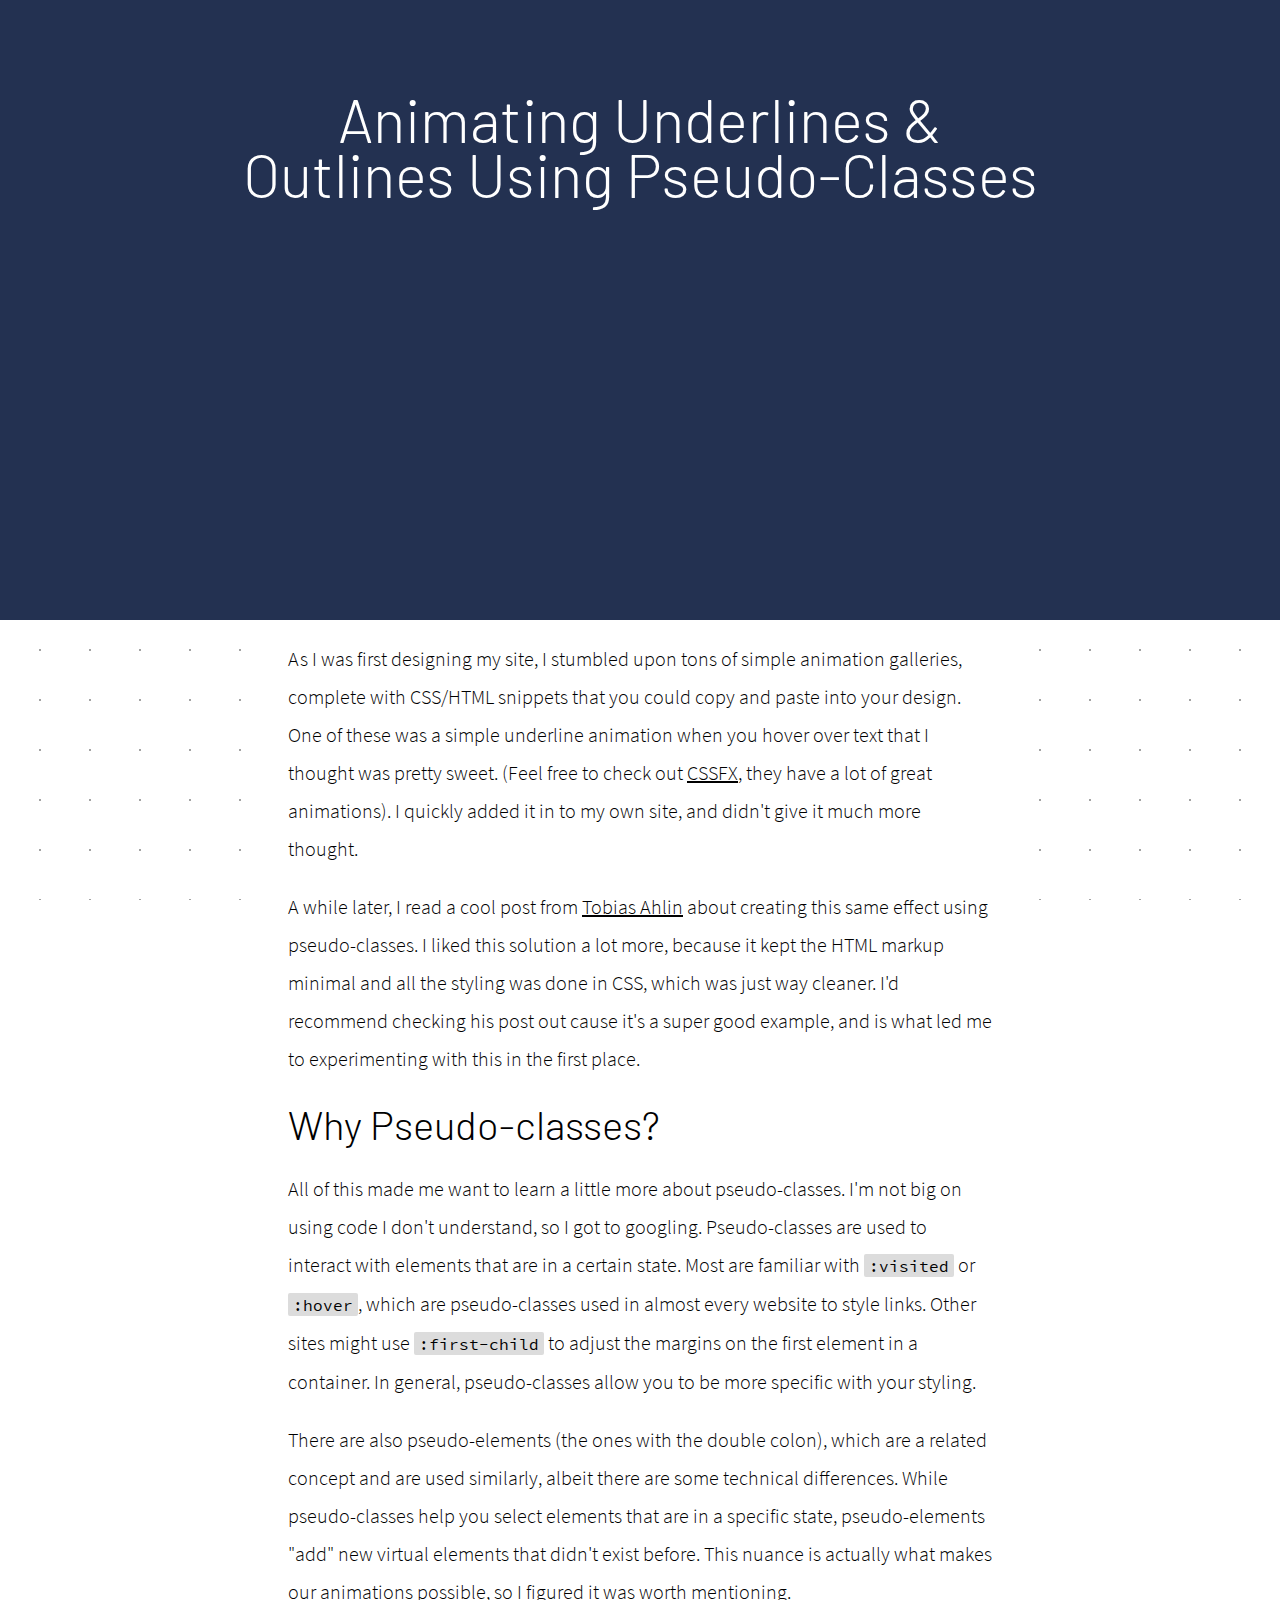
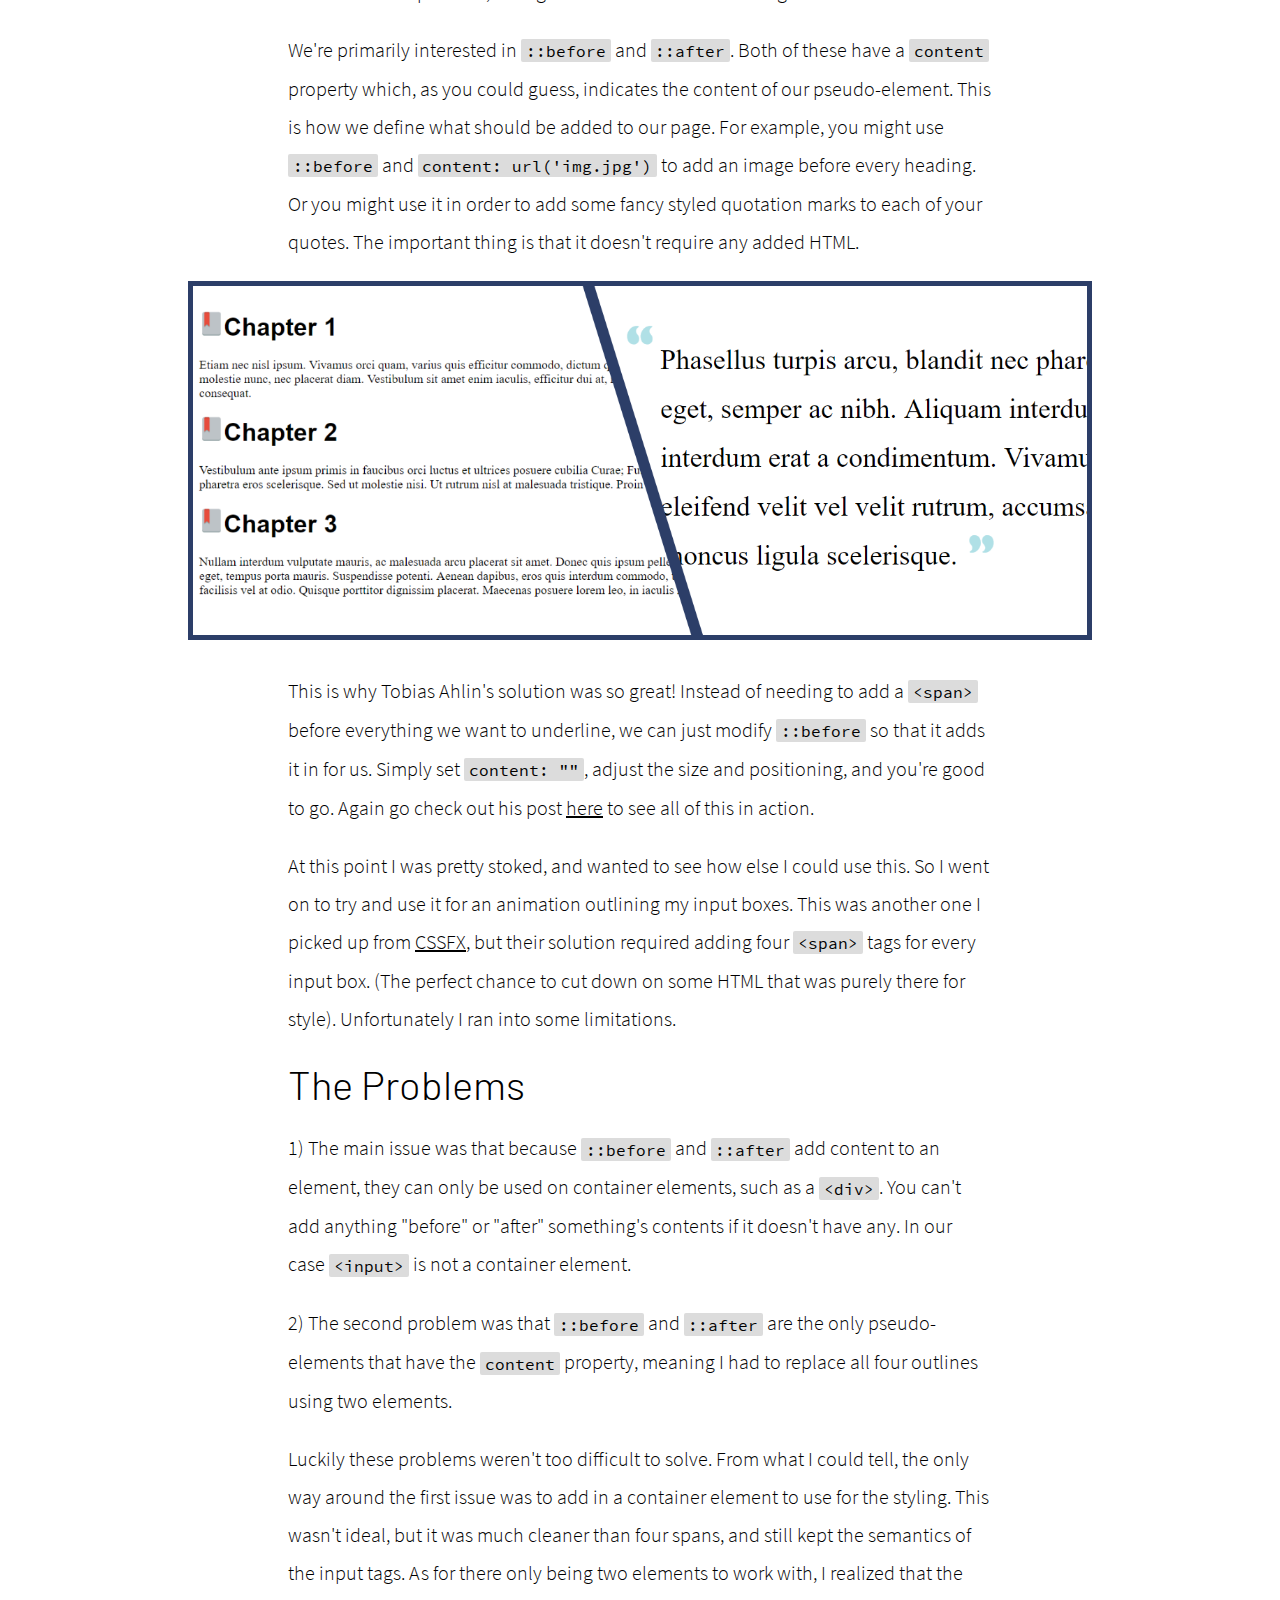
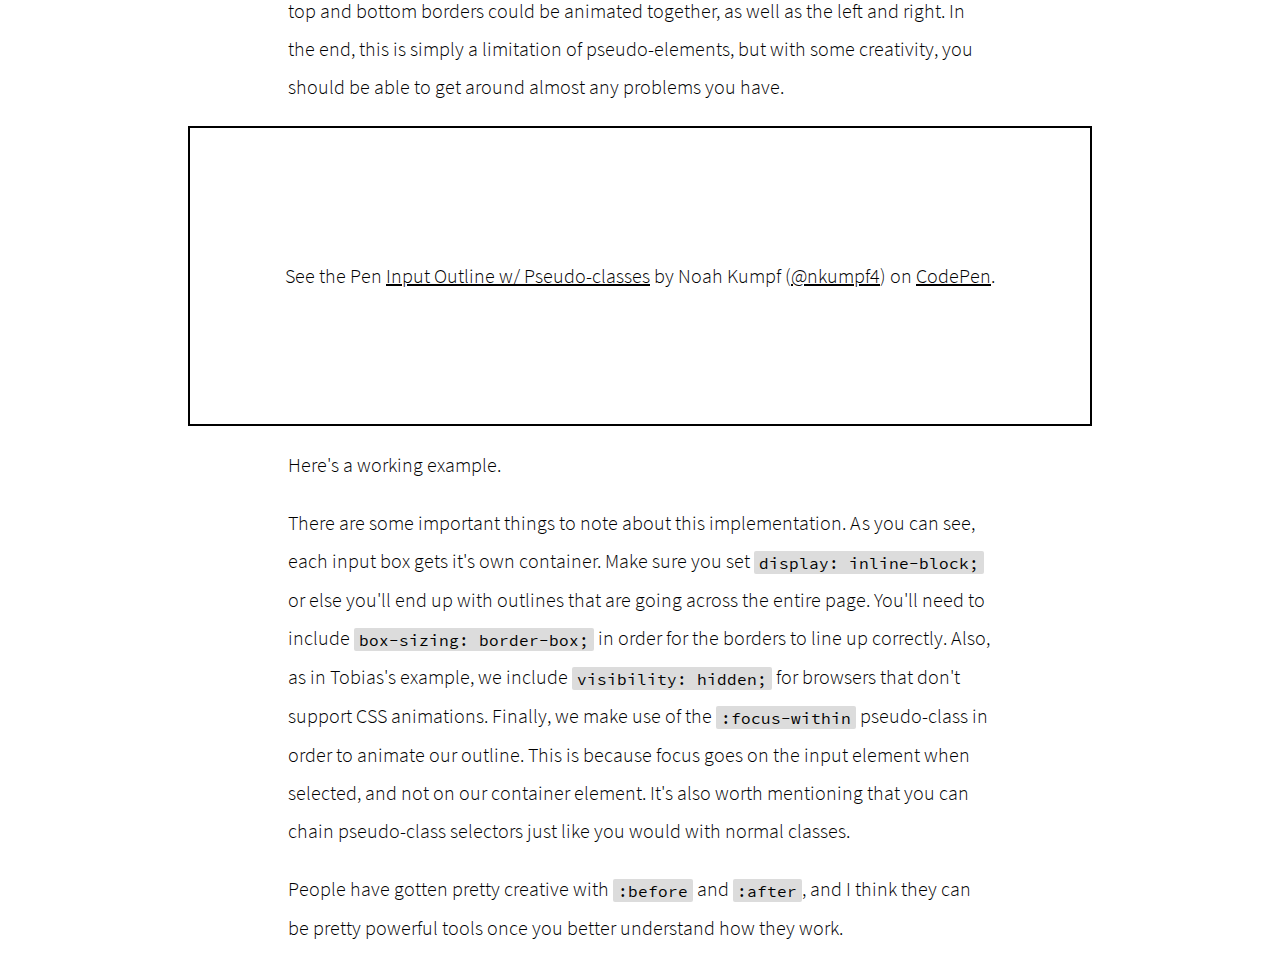
<file: pseudo.html>
<!DOCTYPE html>
<html lang="en">
  <head>
    <meta charset="UTF-8" />
    <meta name="viewport" content="width=device-width, initial-scale=1.0" />
    <meta http-equiv="X-UA-Compatible" content="ie=edge" />
    <title>
      Animating Underlines & Outlines Using Pseudo-Classes - Noah Kumpf
    </title>

    <link rel="stylesheet" href="css/normalize.css" />
    <link rel="stylesheet" href="css/post.css" />
    <link rel="stylesheet" href="css/fonts.css" />
  </head>

  <body>
    <section class="section section--top">
      <div class="top-wrapper">
        <span>Animating Underlines & Outlines Using Pseudo-classes</span>
      </div>
    </section>

    <section class="section section--content">
      <div class="text-wrapper">
        <p>
          As I was first designing my site, I stumbled upon tons of simple
          animation galleries, complete with CSS/HTML snippets that you could
          copy and paste into your design. One of these was a simple underline
          animation when you hover over text that I thought was pretty sweet.
          (Feel free to check out <a href="https://cssfx.dev/">CSSFX</a>, they
          have a lot of great animations). I quickly added it in to my own site,
          and didn't give it much more thought.
        </p>
        <p>
          A while later, I read a cool post from
          <a
            href="https://tobiasahlin.com/blog/css-trick-animating-link-underlines/"
            >Tobias Ahlin</a
          >
          about creating this same effect using pseudo-classes. I liked this
          solution a lot more, because it kept the HTML markup minimal and all
          the styling was done in CSS, which was just way cleaner. I'd recommend
          checking his post out cause it's a super good example, and is what led
          me to experimenting with this in the first place.
        </p>
        <h1>Why Pseudo-classes?</h1>
        <p>
          All of this made me want to learn a little more about pseudo-classes.
          I'm not big on using code I don't understand, so I got to googling.
          Pseudo-classes are used to interact with elements that are in a
          certain state. Most are familiar with <code>:visited</code> or
          <code>:hover</code>, which are pseudo-classes used in almost every
          website to style links. Other sites might use
          <code>:first-child</code> to adjust the margins on the first element
          in a container. In general, pseudo-classes allow you to be more
          specific with your styling.
        </p>
        <p>
          There are also pseudo-elements (the ones with the double colon), which
          are a related concept and are used similarly, albeit there are some
          technical differences. While pseudo-classes help you select elements
          that are in a specific state, pseudo-elements "add" new virtual
          elements that didn't exist before. This nuance is actually what makes
          our animations possible, so I figured it was worth mentioning.
        </p>
        <p>
          We're primarily interested in <code>::before</code> and
          <code>::after</code>. Both of these have a
          <code>content</code> property which, as you could guess, indicates the
          content of our pseudo-element. This is how we define what should be
          added to our page. For example, you might use
          <code>::before</code> and <code>content: url('img.jpg')</code> to add
          an image before every heading. Or you might use it in order to add
          some fancy styled quotation marks to each of your quotes. The
          important thing is that it doesn't require any added HTML.
        </p>
      </div>

      <div class="display-wrapper">
        <img src="assets/example1.png" alt="Example" />
      </div>

      <div class="text-wrapper">
        <p>
          This is why Tobias Ahlin's solution was so great! Instead of needing
          to add a <code>&lt;span&gt;</code> before everything we want to
          underline, we can just modify <code>::before</code> so that it adds it
          in for us. Simply set <code>content: ""</code>, adjust the size and
          positioning, and you're good to go. Again go check out his post
          <a
            href="https://tobiasahlin.com/blog/css-trick-animating-link-underlines/"
            >here</a
          >
          to see all of this in action.
        </p>
      </div>
      <div class="text-wrapper">
        <p>
          At this point I was pretty stoked, and wanted to see how else I could
          use this. So I went on to try and use it for an animation outlining my
          input boxes. This was another one I picked up from
          <a href="https://cssfx.dev/">CSSFX</a>, but their solution required
          adding four <code>&lt;span&gt;</code> tags for every input box. (The
          perfect chance to cut down on some HTML that was purely there for
          style). Unfortunately I ran into some limitations.
        </p>
        <h1>The Problems</h1>
        <p>
          1) The main issue was that because <code>::before</code> and
          <code>::after</code> add content to an element, they can only be used
          on container elements, such as a <code>&lt;div&gt;</code>. You can't
          add anything "before" or "after" something's contents if it doesn't
          have any. In our case <code>&lt;input&gt;</code> is not a container
          element.
        </p>
        <p>
          2) The second problem was that <code>::before</code> and
          <code>::after</code> are the only pseudo-elements that have the
          <code>content</code> property, meaning I had to replace all four
          outlines using two elements.
        </p>
        <p>
          Luckily these problems weren't too difficult to solve. From what I
          could tell, the only way around the first issue was to add in a
          container element to use for the styling. This wasn't ideal, but it
          was much cleaner than four spans, and still kept the semantics of the
          input tags. As for there only being two elements to work with, I
          realized that the top and bottom borders could be animated together,
          as well as the left and right. In the end, this is simply a limitation
          of pseudo-elements, but with some creativity, you should be able to
          get around almost any problems you have.
        </p>
      </div>
      <div class="display-wrapper">
        <p
          class="codepen"
          data-height="300"
          data-theme-id="0"
          data-default-tab="html,result"
          data-user="nkumpf4"
          data-slug-hash="JgYgdR"
          style="height: 300px; box-sizing: border-box; display: flex; align-items: center; justify-content: center; border: 2px solid; margin: 1em 0; padding: 1em;"
          data-pen-title="Input Outline w/ Pseudo-classes"
        >
          <span
            >See the Pen
            <a href="https://codepen.io/nkumpf4/pen/JgYgdR/">
              Input Outline w/ Pseudo-classes</a
            >
            by Noah Kumpf (<a href="https://codepen.io/nkumpf4">@nkumpf4</a>) on
            <a href="https://codepen.io">CodePen</a>.</span
          >
        </p>
        <script
          async
          src="https://static.codepen.io/assets/embed/ei.js"
        ></script>
      </div>
      <div class="text-wrapper">
        <p>Here's a working example.</p>

        <p>
          There are some important things to note about this implementation. As
          you can see, each input box gets it's own container. Make sure you set
          <code>display: inline-block;</code> or else you'll end up with
          outlines that are going across the entire page. You'll need to include
          <code>box-sizing: border-box;</code> in order for the borders to line
          up correctly. Also, as in Tobias's example, we include
          <code>visibility: hidden;</code> for browsers that don't support CSS
          animations. Finally, we make use of the
          <code>:focus-within</code> pseudo-class in order to animate our
          outline. This is because focus goes on the input element when
          selected, and not on our container element. It's also worth mentioning
          that you can chain pseudo-class selectors just like you would with
          normal classes.
        </p>

        <p>
          People have gotten pretty creative with <code>:before</code> and
          <code>:after</code>, and I think they can be pretty powerful tools
          once you better understand how they work.
        </p>
      </div>
    </section>
  </body>
</html>
</file>
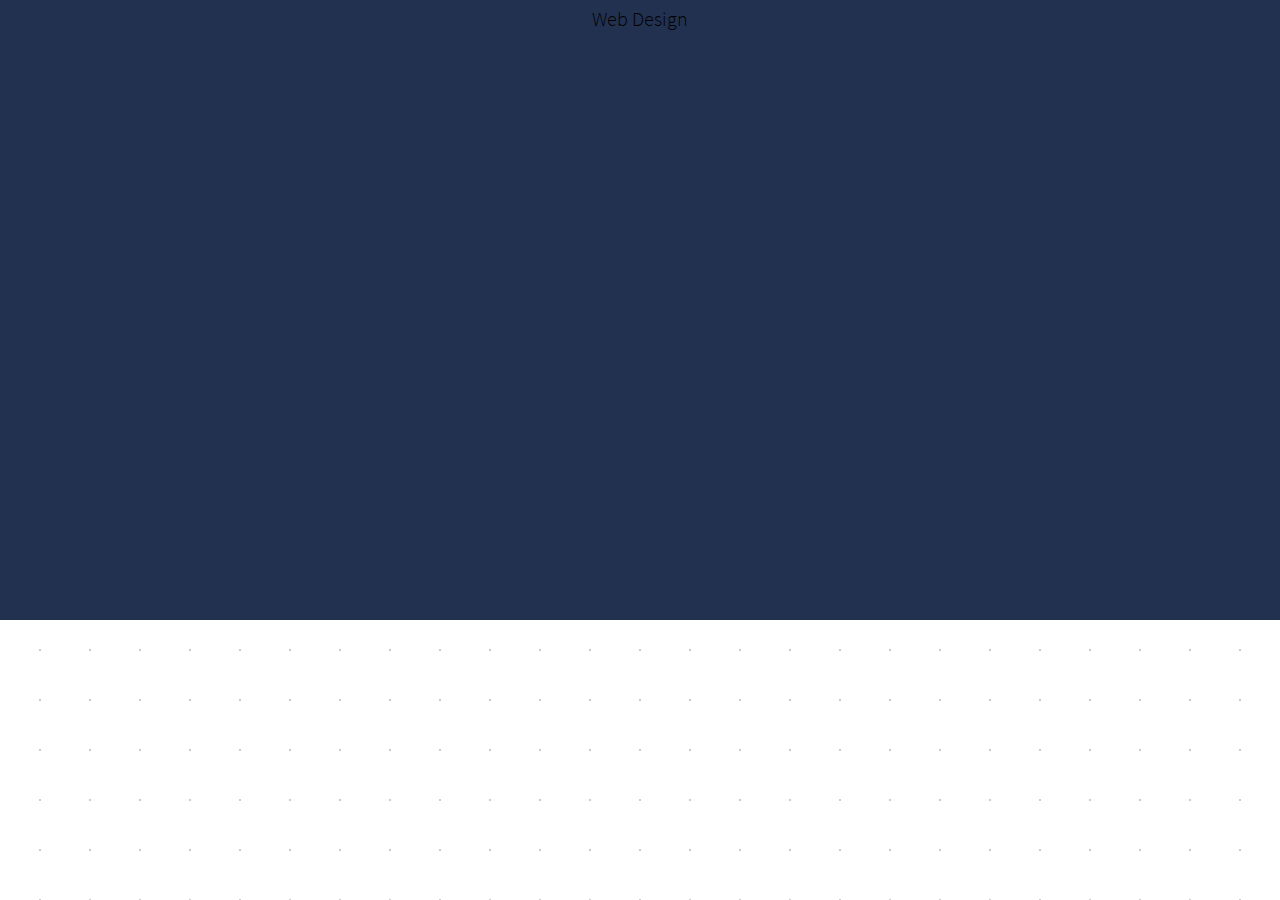
<file: web.html>
<!DOCTYPE html>
<html lang="en">
  <head>
    <meta charset="UTF-8" />
    <meta name="viewport" content="width=device-width, initial-scale=1.0" />
    <meta http-equiv="X-UA-Compatible" content="ie=edge" />
    <title>Web Design</title>
    <link rel="stylesheet" href="css/normalize.css" />
    <link rel="stylesheet" href="css/fonts.css" />
    <link rel="stylesheet" href="css/post2.css" />
  </head>
  <body>
    <section class="section section--top">
      <div class="top-wrapper">
        <div class="sidebar--left"></div>
        <div class="sidebar--right"><span>Web Design</span></div>
      </div>
    </section>
  </body>
</html>
</file>
<file: css/style.css>
/**** 0. Main Document Layout ****/
* {
  -webkit-box-sizing: border-box;
  -moz-box-sizing: border-box;
  -ms-box-sizing: border-box;
  -o-box-sizing: border-box;
  box-sizing: border-box;

  -webkit-tap-highlight-color: transparent;
}

body,
html {
  margin: 0;
  padding: 0;
  color: white;
  background-color: #233151;
  background-image: radial-gradient(rgba(255, 255, 255, 0.5) 3%, #233151 0);
  background-position: center;
  background-size: 2.5rem 2.5rem;
  font-size: 20px;
  line-height: 1.9em;
  font-family: Source Sans Pro, Sans-Serif;
  scroll-behavior: smooth;
}

h1,
h2,
h3 {
  font-weight: 400;
  font-family: Barlow, Sans-Serif;
}

.wrapper {
  overflow: hidden;
}

.section {
  width: 100%;
  margin: 0;
}

.section-wrapper {
  width: 40.2rem;
  margin: 0 auto;
  background-color: #233151;
}

/**** 1. Home Page/Top section ****/

/* 1.1 General Formatting */
.section--home {
  height: calc(100vh - 3rem);
  text-align: center;
  position: relative;
  background-color: #233151;
}

.bg-gradient {
  position: absolute;
  top: 0;
  left: 0;
  display: block;
  width: 100%;
  height: 100%;
  opacity: 0;
  background: linear-gradient(to top, #f8bbd0, darkslateblue);
  animation: fadein 2s ease-out forwards 1.5s;
}

@keyframes fadein {
  to {
    opacity: 1;
  }
}

/* 1.2 Logobox */
.logobox {
  position: relative;
  top: 5rem;
  width: 100%;
  text-align: center;
}

.logobox p {
  font-size: 1.5em;
  font-weight: 100;
  font-family: Barlow;
  text-transform: uppercase;
}

#home-logo {
  width: 100%;
  max-width: 10em;
  height: auto;
  opacity: 1;
}

/* 1.3 Skyline SVG Animation */
#skyline {
  position: absolute;
  left: 0;
  bottom: 0;
  overflow: hidden;
}

#skyline-path {
  fill: #233151;
  stroke: white;
  stroke-width: 5px;
  stroke-dasharray: 0 70000;
  stroke-dashoffset: -3230;
  animation: dash 2.5s ease-out forwards;
}

@keyframes dash {
  to {
    stroke-dasharray: 6460 70000;
    stroke-dashoffset: 0;
  }
}

/**** 2. Navigation Bar ****/

/* 2.1 General - Positioning, Sizing, Stickiness */
#nav {
  position: absolute;
  bottom: 0;
  width: 100%;
  min-height: 3.5em;
  margin: 0;
  padding: 0;
  background-color: #233151;
  border-bottom: 1px solid transparent;
  transition: all 0.3s linear 0s;
  z-index: 15;
}

#nav.sticky {
  position: fixed;
  top: 0;
  bottom: auto;
  border-bottom: 1px solid rgba(255, 255, 255, 0.75);
}

/* 2.2 Navbar Logo */
#nav-logo {
  position: absolute;
  top: 1em;
  left: 1em;
  width: auto;
  height: 1.5em;
  visibility: hidden;
  opacity: 0;
  transition: all 0.3s ease-in-out 0s;
}

#nav.sticky #nav-logo {
  visibility: initial;
  opacity: 0.75;
}

#nav.sticky #nav-logo:hover {
  opacity: 1;
}

/* 2.3 Navbar Menu */
#nav-menu {
  display: flex;
  flex-direction: row;
  justify-content: center;
  margin: 0;
  padding: 0;
  text-align: center;
  list-style-type: none;
}

#nav-menu.expanded .nav-link {
  display: initial;
}

.nav-link {
  position: relative;
  margin: 0 0.75em;
  padding: 0 0;
  line-height: 3.5em;
  text-transform: uppercase;
}

.nav-link a {
  color: inherit;
  opacity: 0.75;
  text-decoration: none;
}

.nav-link a:before {
  content: "";
  position: absolute;
  top: 2.5em;
  left: 0;
  width: 100%;
  height: 1px;
  background-color: white;
  visibility: hidden;
  -webkit-transform: scaleX(0);
  transform: scaleX(0);
  -webkit-transition: all 0.3s ease-in-out 0s;
  transition: all 0.3s ease-in-out 0s;
}

.nav-link a:hover {
  opacity: 1;
}

.nav-link a:hover:before {
  visibility: visible;
  -webkit-transform: scaleX(1);
  transform: scaleX(1);
}

.nav-link.current a {
  opacity: 1;
}

/* 2.4 Navbar Toggle */
#nav-toggle {
  position: absolute;
  top: 1em;
  right: 1em;
  display: none;
  width: 1.5em;
  height: 1.5em;
  visibility: hidden;
  opacity: 0;
  transition: all 0.3s ease-in-out 0s;
}

#nav.sticky #nav-toggle {
  visibility: initial;
  opacity: 0.75;
}

#nav.sticky #nav-toggle:hover {
  opacity: 1;
}

/**** 3. About Me ****/

/* 3.1 General Formatting */
.section--about {
  padding: 6.4em 0 4.8em 0;
}

/* 3.2 Portrait & Tagline */
.me {
  display: flex;
  flex-direction: row;
  justify-content: space-between;
}

.portrait {
  text-align: center;
}

.portrait img {
  width: 18em;
  height: 18em;
  border: 3px solid white;
}

.tagline {
  padding: 0.75em 0.75em;
  font: italic normal 100 1.8em / normal Source Sans Pro;
}

/* 3.3 Bio */
.bio {
  text-align: left;
}

/**** 4. Skills ****/

/* 4.1 General Formatting & Background*/
.section--skills {
  padding: 4.8em 0 4.8em 0;
  background-color: #2c3e68;
  background-image: url("../assets/skillsbg.png");
  background-position: center;
  background-size: cover;
  background-attachment: fixed;
}

.section--skills .section-wrapper {
  background-color: transparent;
}

/* 4.2 Skills & Tools Layout */
.skills {
  width: 100%;
  padding-right: 50%;
  text-align: left;
}

.tools {
  width: 100%;
  padding-left: 50%;
  text-align: right;
}

/**** 5. Experience ****/

/* 5.1 General Formatting */
.section--experience {
  padding: 5rem 0 0 0;
  background-color: transparent;
  overflow: hidden;
}

#wrapper--experience {
  position: relative;
}

.line {
  position: absolute;
  top: 5rem;
  left: 3rem;
  width: 3px;
  height: 100%;
  background-color: white;
  z-index: 0;
}

/* 5.2 Company Pic & Name */
.company {
  display: flex;
  align-items: center;
}

.company-pic {
  width: 6rem;
  height: 6rem;
}

.company-pic img {
  position: relative;
  height: 100%;
  border-radius: 50%;
  z-index: 8;
}

.company h2 {
  padding: 0em 1.25rem;
  margin: 0;
}

/* 5.3 Job Description */
.jobdesc {
  padding: 0 0 4.5rem 5rem;
}

.jobdesc h3 {
  margin-top: 0.5em;
}

/**** 6. My Work ****/

/* 6.1 General Formatting */
.section--work {
  padding: 5rem 0 5rem 0;
  background-color: #2c3e68;
}

.section--work .section-wrapper {
  background-color: transparent;
}

/* 6.2 Card Container */
.card-container {
  display: grid;
  grid-template-columns: 1fr 1fr 1fr;
  grid-template-rows: 12.5rem 12.5rem;
  grid-gap: 0.2rem;
  overflow: hidden;
}

.card {
  margin: 0;
  padding: 0;
  background-color: #2c3e68;
  text-align: center;
}

.card svg {
  width: 5rem;
  height: auto;
}

.card:hover {
  color: #2c3e68;
  background-color: white;
}

.card:hover svg {
  fill: #2c3e68;
}

/**** 7. Contact Me ****/

/* 7.1 General Formatting */
.section--contact {
  padding: 6em 0 6em 0;
}

/* 7.? Social Media Links */
.social-media {
  display: flex;
  justify-content: space-evenly;
  padding: 0;
  margin: 0;
  list-style: none;
}

.social-media li a img {
  width: 2.5rem;
  opacity: 0.5;
  -webkit-transition: all 0.3s ease-in-out 0s;
  transition: all 0.3s ease-in-out 0s;
}

.social-media li a img:hover {
  opacity: 1;
}

.social-media li.inactive a img:hover {
  opacity: 0.5;
}

/* 7.2 Contact Me Form */
label {
  display: block;
  margin: 1rem 0;
  font-size: 1.17em;
  font-family: Barlow;
}

input::placeholder,
textarea::placeholder {
  color: white;
  opacity: 0.5;
}

input[type="text"],
input[type="email"],
textarea {
  width: 100%;
  height: 2rem;
  padding: 0.5rem 0.5rem;
  color: white;
  background-color: #2c3e68;
  border: 2px solid transparent;
  outline: none;
}

textarea {
  height: 15rem;
  resize: none;
}

/* 7.3 Text Outline Animation */
.outline {
  position: relative;
  width: 100%;
}

.outline:before {
  content: "";
  position: absolute;
  top: 2.9rem;
  left: 0;
  width: 100%;
  height: 2rem;
  visibility: hidden;
  background-color: transparent;
  border-top: 1px solid white;
  border-bottom: 1px solid white;
  box-sizing: border-box;
  -webkit-transform: scaleX(0);
  transform: scaleX(0);
  -webkit-transition: all 0.3s ease-in-out 0s;
  transition: all 0.3s ease-in-out 0s;
}

.outline:after {
  content: "";
  position: absolute;
  top: 2.9rem;
  left: 0;
  width: 100%;
  height: 2rem;
  visibility: hidden;
  background-color: transparent;
  border-left: 1px solid white;
  border-right: 1px solid white;
  box-sizing: border-box;
  -webkit-transform: scaleY(0);
  transform: scaleY(0);
  -webkit-transition: all 0.3s ease-in-out 0s;
  transition: all 0.3s ease-in-out 0s;
}

.outline--large:before,
.outline--large:after {
  height: 15rem;
}

.outline:focus-within:before {
  visibility: visible;
  -webkit-transform: scaleX(1);
  transform: scaleX(1);
}

.outline:focus-within:after {
  visibility: visible;
  -webkit-transform: scaleY(1);
  transform: scaleY(1);
}

/* 7.4 Submit & Reset Buttons */
input[type="submit"],
input[type="reset"] {
  width: 7.5rem;
  margin: 1rem 0.5rem 0 0;
  padding: 0.5rem 0;
  color: white;
  background-color: #2c3e68;
  border: none;
  outline: none;
  font-family: Barlow;
}

input[type="reset"] {
  color: #8b9fac;
}

input[type="submit"]:active {
  color: #233151;
  background-color: white;
}

input[type="reset"]:active {
  color: #233151;
  background-color: #8b9fac;
}

@media only screen and (max-width: 1100px) {
  .section-wrapper {
    width: 30.2rem;
  }

  .me {
    flex-direction: column;
  }

  #skyline-path {
    animation: dash 5s ease-out forwards;
  }

  .skills {
    padding-right: 50%;
  }

  .tools {
    padding-left: 50%;
  }

  .company-pic {
    width: 5rem;
    height: 5rem;
  }

  .line {
    left: 2.5rem;
  }

  .jobdesc {
    padding: 0 0 5rem 4rem;
  }
}

/* Extra small devices (phones, 600px and down) */
@media only screen and (max-width: 680px) {

  html,
  body {
    font-size: 18px;
    line-height: 1.9em;
  }

  .section-wrapper {
    margin: 0 1em;
    width: auto;
  }

  #home-logo {
    max-width: 7.5rem;
  }

  #nav-menu {
    flex-direction: column;
    align-items: center;
  }

  #nav-menu .nav-link {
    display: none;
  }

  #nav-menu .nav-link.current {
    display: initial;
  }

  #nav-toggle {
    display: initial;
  }

  .portrait img {
    width: 100%;
    height: auto;
    max-width: 22.5em;
  }

  .skills {
    width: 100%;
    padding: 0;
    text-align: left;
  }

  .tools {
    width: 100%;
    padding: 0;
    text-align: left;
  }

  .tagline {
    padding: 0.75em 0em;
  }

  .card-container {
    grid-template-columns: 1fr 1fr;
    grid-template-rows: 10rem 10rem 10rem;
  }

  .card h2 {
    font-size: 1.17rem;
  }

  .card svg {
    width: 4rem;
    height: auto;
  }
}
</file>
<file: css/fonts.css>
@font-face {
  font-family: "Source Sans Pro";
  src: url("Fonts/Source_Sans_Pro/SourceSansPro-SemiBold.ttf");
}

@font-face {
  font-family: "Source Sans Pro";
  src: url("Fonts/Source_Sans_Pro/SourceSansPro-Light.ttf");
  font-weight: lighter;
}

@font-face {
  font-family: "Source Sans Pro";
  src: url("Fonts/Source_Sans_Pro/SourceSansPro-Black.ttf");
  font-weight: bold;
}

@font-face {
  font-family: "Source Code Pro";
  src: url("Fonts/Source_Code_Pro/SourceCodePro-Regular.ttf");
}

@font-face {
  font-family: "Barlow";
  src: url("Fonts/Barlow/Barlow-Regular.ttf");
}

@font-face {
  font-family: "Barlow";
  src: url("Fonts/Barlow/Barlow-Light.ttf");
  font-weight: lighter;
}

@font-face {
  font-family: "Barlow";
  src: url("Fonts/Barlow/Barlow-Bold.ttf");
  font-weight: bold;
}
</file>
<file: css/post.css>
/**** 0. Main Document Layout ****/
* {
  -webkit-box-sizing: border-box;
  -moz-box-sizing: border-box;
  -ms-box-sizing: border-box;
  -o-box-sizing: border-box;
  box-sizing: border-box;

  -webkit-tap-highlight-color: transparent;
}

body,
html {
  margin: 0;
  padding: 0;
  color: black;
  background-image: radial-gradient(rgba(0, 0, 0, 0.2) 3%, white 0);
  background-attachment: fixed;
  background-position: center;
  background-size: 2.5rem 2.5rem;
  font-size: 20px;
  line-height: 1.9em;
  font-family: Source Sans Pro, Sans-Serif;
  scroll-behavior: smooth;
}

h1,
h2,
h3 {
  font-weight: 400;
  font-family: Barlow;
}

.section {
  margin: 0;
  width: 100%;
}

a:link,
a:hover,
a:visited {
  text-decoration: underline;
  color: black;
}

a:active {
  text-decoration: underline;
}

code {
  font-family: Source Code Pro;
  font-size: 0.8em;
  padding: 0.1em 0.3em;
  background-color: gainsboro;
  border-radius: 2px;
  tab-size: 4;
}

/* 1. Post Title & Header */

/* 1.1 General Formatting */

.section--top {
  height: 31rem;
  padding-top: 5rem;
  text-align: center;
  background-color: #233151;
}

.top-wrapper {
  margin: 0 auto;
  width: 40rem;
}

.top-wrapper span {
  color: white;
  font-family: Barlow;
  font-size: 3em;
  text-transform: capitalize;
}

/* 1.2 Content Formatting */

.section--content {
  height: auto;
}

.text-wrapper {
  margin: 1em auto;
  width: 35.2rem;
  background-color: white;
}

.display-wrapper {
  margin: 0 auto;
  width: 45.2rem;
}

.display-wrapper img {
  width: 100%;
  height: auto;
  border: 5px solid #2c3e68;
}

.codeblock {
  width: 100%;
  padding: 1rem 0;
  background-color: gainsboro;
}

.codeblock .text-wrapper {
  background-color: transparent;
}

.codeblock .text-wrapper pre {
  line-height: 1;
}

.codeblock .text-wrapper pre code {
  background-color: transparent;
}
</file>
<file: css/post2.css>
/**** 0. Main Document Layout ****/
* {
  -webkit-box-sizing: border-box;
  -moz-box-sizing: border-box;
  -ms-box-sizing: border-box;
  -o-box-sizing: border-box;
  box-sizing: border-box;

  -webkit-tap-highlight-color: transparent;
}

body,
html {
  margin: 0;
  padding: 0;
  color: black;
  background-image: radial-gradient(rgba(0, 0, 0, 0.2) 3%, white 0);
  background-attachment: fixed;
  background-position: center;
  background-size: 2.5rem 2.5rem;
  font-size: 20px;
  line-height: 1.9em;
  font-family: Source Sans Pro, Sans-Serif;
  scroll-behavior: smooth;
}

h1,
h2,
h3 {
  font-weight: 400;
  font-family: Barlow;
}

.section {
  margin: 0;
  width: 100%;
}

a:link,
a:hover,
a:visited {
  text-decoration: underline;
  color: black;
}

a:active {
  text-decoration: underline;
}

code {
  font-family: Source Code Pro;
  font-size: 0.8em;
  padding: 0.1em 0.3em;
  background-color: gainsboro;
  border-radius: 2px;
  tab-size: 4;
}

/* 1. Post Title & Header */

/* 1.1 General Formatting */

.section--top {
  height: 31rem;
  background-color: #233151;
}

.top-wrapper {
  height: 100%;
  text-align: center;
}
</file>
